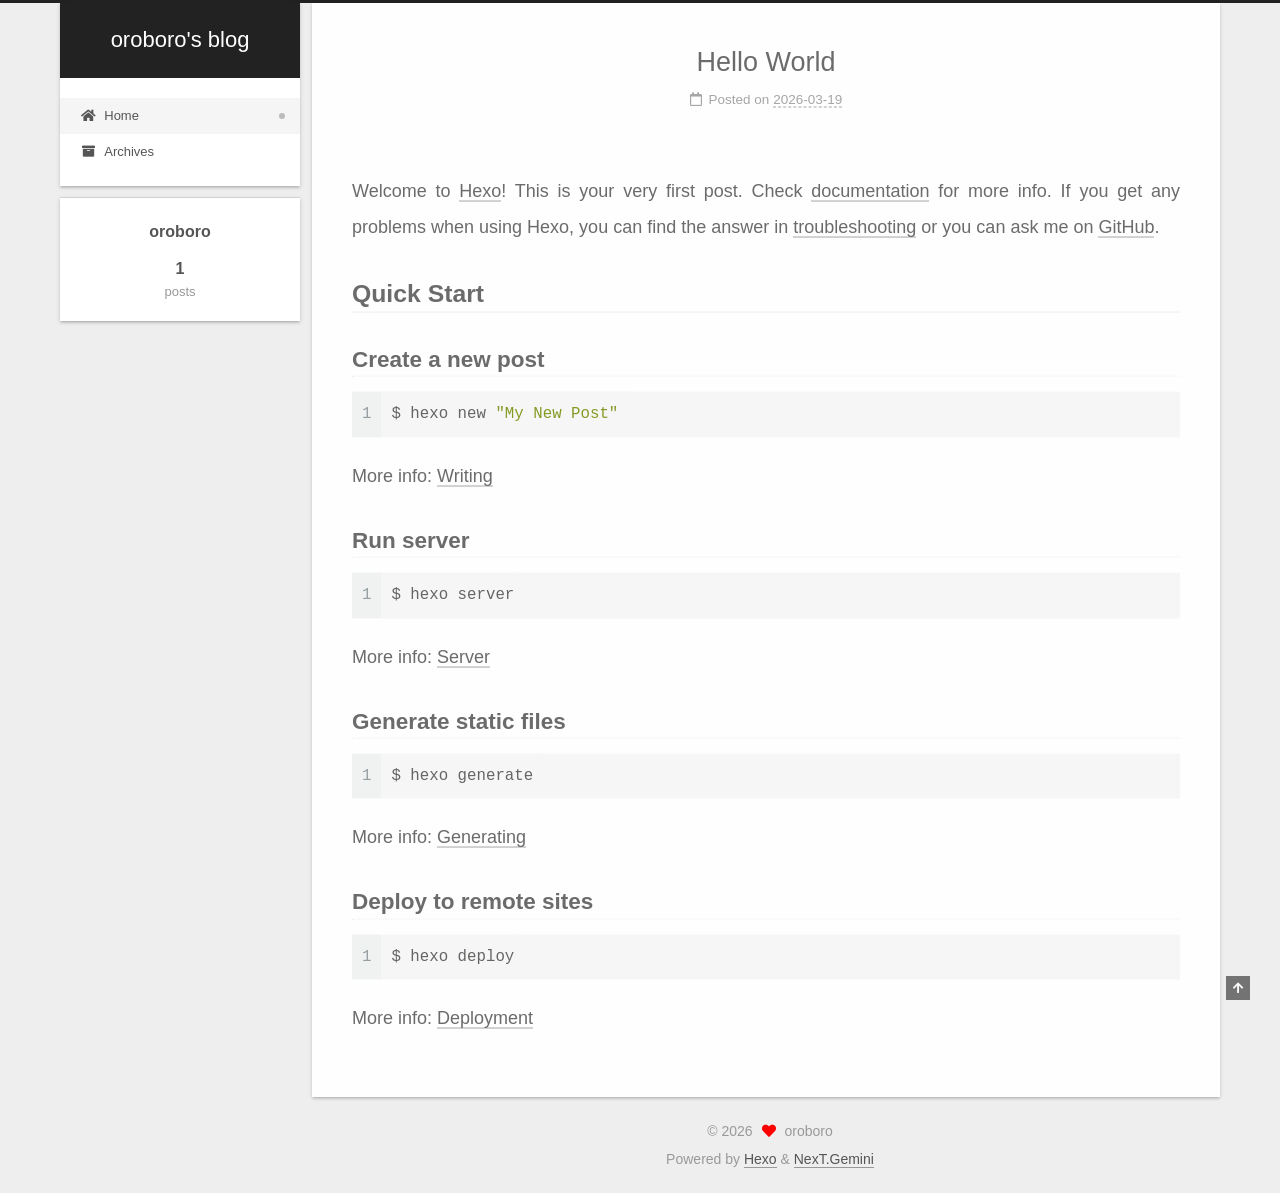
<file: index.html>
<!DOCTYPE html>
<html lang="en">
<head>
  <meta charset="UTF-8">
<meta name="viewport" content="width=device-width, initial-scale=1, maximum-scale=2">
<meta name="theme-color" content="#222">
<meta name="generator" content="Hexo 8.1.1">
  <link rel="apple-touch-icon" sizes="180x180" href="/images/apple-touch-icon-next.png">
  <link rel="icon" type="image/png" sizes="32x32" href="/images/favicon-32x32-next.png">
  <link rel="icon" type="image/png" sizes="16x16" href="/images/favicon-16x16-next.png">
  <link rel="mask-icon" href="/images/logo.svg" color="#222">

<link rel="stylesheet" href="/css/main.css">


<link rel="stylesheet" href="/lib/font-awesome/css/all.min.css">

<script id="hexo-configurations">
    var NexT = window.NexT || {};
    var CONFIG = {"hostname":"example.com","root":"/","scheme":"Gemini","version":"7.8.0","exturl":false,"sidebar":{"position":"left","display":"post","padding":18,"offset":12,"onmobile":false},"copycode":{"enable":false,"show_result":false,"style":null},"back2top":{"enable":true,"sidebar":false,"scrollpercent":false},"bookmark":{"enable":false,"color":"#222","save":"auto"},"fancybox":false,"mediumzoom":false,"lazyload":false,"pangu":false,"comments":{"style":"tabs","active":null,"storage":true,"lazyload":false,"nav":null},"algolia":{"hits":{"per_page":10},"labels":{"input_placeholder":"Search for Posts","hits_empty":"We didn't find any results for the search: ${query}","hits_stats":"${hits} results found in ${time} ms"}},"localsearch":{"enable":false,"trigger":"auto","top_n_per_article":1,"unescape":false,"preload":false},"motion":{"enable":true,"async":false,"transition":{"post_block":"fadeIn","post_header":"slideDownIn","post_body":"slideDownIn","coll_header":"slideLeftIn","sidebar":"slideUpIn"}}};
  </script>

  <meta property="og:type" content="website">
<meta property="og:title" content="oroboro&#39;s blog">
<meta property="og:url" content="http://example.com/index.html">
<meta property="og:site_name" content="oroboro&#39;s blog">
<meta property="og:locale" content="en_US">
<meta property="article:author" content="oroboro">
<meta name="twitter:card" content="summary">

<link rel="canonical" href="http://example.com/">


<script id="page-configurations">
  // https://hexo.io/docs/variables.html
  CONFIG.page = {
    sidebar: "",
    isHome : true,
    isPost : false,
    lang   : 'en'
  };
</script>

  <title>oroboro's blog</title>
  






  <noscript>
  <style>
  .use-motion .brand,
  .use-motion .menu-item,
  .sidebar-inner,
  .use-motion .post-block,
  .use-motion .pagination,
  .use-motion .comments,
  .use-motion .post-header,
  .use-motion .post-body,
  .use-motion .collection-header { opacity: initial; }

  .use-motion .site-title,
  .use-motion .site-subtitle {
    opacity: initial;
    top: initial;
  }

  .use-motion .logo-line-before i { left: initial; }
  .use-motion .logo-line-after i { right: initial; }
  </style>
</noscript>

</head>

<body itemscope itemtype="http://schema.org/WebPage">
  <div class="container use-motion">
    <div class="headband"></div>

    <header class="header" itemscope itemtype="http://schema.org/WPHeader">
      <div class="header-inner"><div class="site-brand-container">
  <div class="site-nav-toggle">
    <div class="toggle" aria-label="Toggle navigation bar">
      <span class="toggle-line toggle-line-first"></span>
      <span class="toggle-line toggle-line-middle"></span>
      <span class="toggle-line toggle-line-last"></span>
    </div>
  </div>

  <div class="site-meta">

    <a href="/" class="brand" rel="start">
      <span class="logo-line-before"><i></i></span>
      <h1 class="site-title">oroboro's blog</h1>
      <span class="logo-line-after"><i></i></span>
    </a>
  </div>

  <div class="site-nav-right">
    <div class="toggle popup-trigger">
    </div>
  </div>
</div>




<nav class="site-nav">
  <ul id="menu" class="main-menu menu">
        <li class="menu-item menu-item-home">

    <a href="/" rel="section"><i class="fa fa-home fa-fw"></i>Home</a>

  </li>
        <li class="menu-item menu-item-archives">

    <a href="/archives/" rel="section"><i class="fa fa-archive fa-fw"></i>Archives</a>

  </li>
  </ul>
</nav>




</div>
    </header>

    
  <div class="back-to-top">
    <i class="fa fa-arrow-up"></i>
    <span>0%</span>
  </div>


    <main class="main">
      <div class="main-inner">
        <div class="content-wrap">
          

          <div class="content index posts-expand">
            
      
  
  
  <article itemscope itemtype="http://schema.org/Article" class="post-block" lang="en">
    <link itemprop="mainEntityOfPage" href="http://example.com/2026/03/19/hello-world/">

    <span hidden itemprop="author" itemscope itemtype="http://schema.org/Person">
      <meta itemprop="image" content="/images/avatar.gif">
      <meta itemprop="name" content="oroboro">
      <meta itemprop="description" content="">
    </span>

    <span hidden itemprop="publisher" itemscope itemtype="http://schema.org/Organization">
      <meta itemprop="name" content="oroboro's blog">
    </span>
      <header class="post-header">
        <h2 class="post-title" itemprop="name headline">
          
            <a href="/2026/03/19/hello-world/" class="post-title-link" itemprop="url">Hello World</a>
        </h2>

        <div class="post-meta">
            <span class="post-meta-item">
              <span class="post-meta-item-icon">
                <i class="far fa-calendar"></i>
              </span>
              <span class="post-meta-item-text">Posted on</span>

              <time title="Created: 2026-03-19 15:36:35" itemprop="dateCreated datePublished" datetime="2026-03-19T15:36:35+01:00">2026-03-19</time>
            </span>

          

        </div>
      </header>

    
    
    
    <div class="post-body" itemprop="articleBody">

      
          <p>Welcome to <a target="_blank" rel="noopener" href="https://hexo.io/">Hexo</a>! This is your very first post. Check <a target="_blank" rel="noopener" href="https://hexo.io/docs/">documentation</a> for more info. If you get any problems when using Hexo, you can find the answer in <a target="_blank" rel="noopener" href="https://hexo.io/docs/troubleshooting.html">troubleshooting</a> or you can ask me on <a target="_blank" rel="noopener" href="https://github.com/hexojs/hexo/issues">GitHub</a>.</p>
<h2 id="Quick-Start"><a href="#Quick-Start" class="headerlink" title="Quick Start"></a>Quick Start</h2><h3 id="Create-a-new-post"><a href="#Create-a-new-post" class="headerlink" title="Create a new post"></a>Create a new post</h3><figure class="highlight bash"><table><tr><td class="gutter"><pre><span class="line">1</span><br></pre></td><td class="code"><pre><span class="line">$ hexo new <span class="string">&quot;My New Post&quot;</span></span><br></pre></td></tr></table></figure>

<p>More info: <a target="_blank" rel="noopener" href="https://hexo.io/docs/writing.html">Writing</a></p>
<h3 id="Run-server"><a href="#Run-server" class="headerlink" title="Run server"></a>Run server</h3><figure class="highlight bash"><table><tr><td class="gutter"><pre><span class="line">1</span><br></pre></td><td class="code"><pre><span class="line">$ hexo server</span><br></pre></td></tr></table></figure>

<p>More info: <a target="_blank" rel="noopener" href="https://hexo.io/docs/server.html">Server</a></p>
<h3 id="Generate-static-files"><a href="#Generate-static-files" class="headerlink" title="Generate static files"></a>Generate static files</h3><figure class="highlight bash"><table><tr><td class="gutter"><pre><span class="line">1</span><br></pre></td><td class="code"><pre><span class="line">$ hexo generate</span><br></pre></td></tr></table></figure>

<p>More info: <a target="_blank" rel="noopener" href="https://hexo.io/docs/generating.html">Generating</a></p>
<h3 id="Deploy-to-remote-sites"><a href="#Deploy-to-remote-sites" class="headerlink" title="Deploy to remote sites"></a>Deploy to remote sites</h3><figure class="highlight bash"><table><tr><td class="gutter"><pre><span class="line">1</span><br></pre></td><td class="code"><pre><span class="line">$ hexo deploy</span><br></pre></td></tr></table></figure>

<p>More info: <a target="_blank" rel="noopener" href="https://hexo.io/docs/one-command-deployment.html">Deployment</a></p>

      
    </div>

    
    
    
      <footer class="post-footer">
        <div class="post-eof"></div>
      </footer>
  </article>
  
  
  


  



          </div>
          

<script>
  window.addEventListener('tabs:register', () => {
    let { activeClass } = CONFIG.comments;
    if (CONFIG.comments.storage) {
      activeClass = localStorage.getItem('comments_active') || activeClass;
    }
    if (activeClass) {
      let activeTab = document.querySelector(`a[href="#comment-${activeClass}"]`);
      if (activeTab) {
        activeTab.click();
      }
    }
  });
  if (CONFIG.comments.storage) {
    window.addEventListener('tabs:click', event => {
      if (!event.target.matches('.tabs-comment .tab-content .tab-pane')) return;
      let commentClass = event.target.classList[1];
      localStorage.setItem('comments_active', commentClass);
    });
  }
</script>

        </div>
          
  
  <div class="toggle sidebar-toggle">
    <span class="toggle-line toggle-line-first"></span>
    <span class="toggle-line toggle-line-middle"></span>
    <span class="toggle-line toggle-line-last"></span>
  </div>

  <aside class="sidebar">
    <div class="sidebar-inner">

      <ul class="sidebar-nav motion-element">
        <li class="sidebar-nav-toc">
          Table of Contents
        </li>
        <li class="sidebar-nav-overview">
          Overview
        </li>
      </ul>

      <!--noindex-->
      <div class="post-toc-wrap sidebar-panel">
      </div>
      <!--/noindex-->

      <div class="site-overview-wrap sidebar-panel">
        <div class="site-author motion-element" itemprop="author" itemscope itemtype="http://schema.org/Person">
  <p class="site-author-name" itemprop="name">oroboro</p>
  <div class="site-description" itemprop="description"></div>
</div>
<div class="site-state-wrap motion-element">
  <nav class="site-state">
      <div class="site-state-item site-state-posts">
          <a href="/archives/">
        
          <span class="site-state-item-count">1</span>
          <span class="site-state-item-name">posts</span>
        </a>
      </div>
  </nav>
</div>



      </div>

    </div>
  </aside>
  <div id="sidebar-dimmer"></div>


      </div>
    </main>

    <footer class="footer">
      <div class="footer-inner">
        

        

<div class="copyright">
  
  &copy; 
  <span itemprop="copyrightYear">2026</span>
  <span class="with-love">
    <i class="fa fa-heart"></i>
  </span>
  <span class="author" itemprop="copyrightHolder">oroboro</span>
</div>
  <div class="powered-by">Powered by <a href="https://hexo.io/" class="theme-link" rel="noopener" target="_blank">Hexo</a> & <a href="https://theme-next.org/" class="theme-link" rel="noopener" target="_blank">NexT.Gemini</a>
  </div>

        








      </div>
    </footer>
  </div>

  
  <script src="/lib/anime.min.js"></script>
  <script src="/lib/velocity/velocity.min.js"></script>
  <script src="/lib/velocity/velocity.ui.min.js"></script>

<script src="/js/utils.js"></script>

<script src="/js/motion.js"></script>


<script src="/js/schemes/pisces.js"></script>


<script src="/js/next-boot.js"></script>




  















  

  

</body>
</html>
</file>
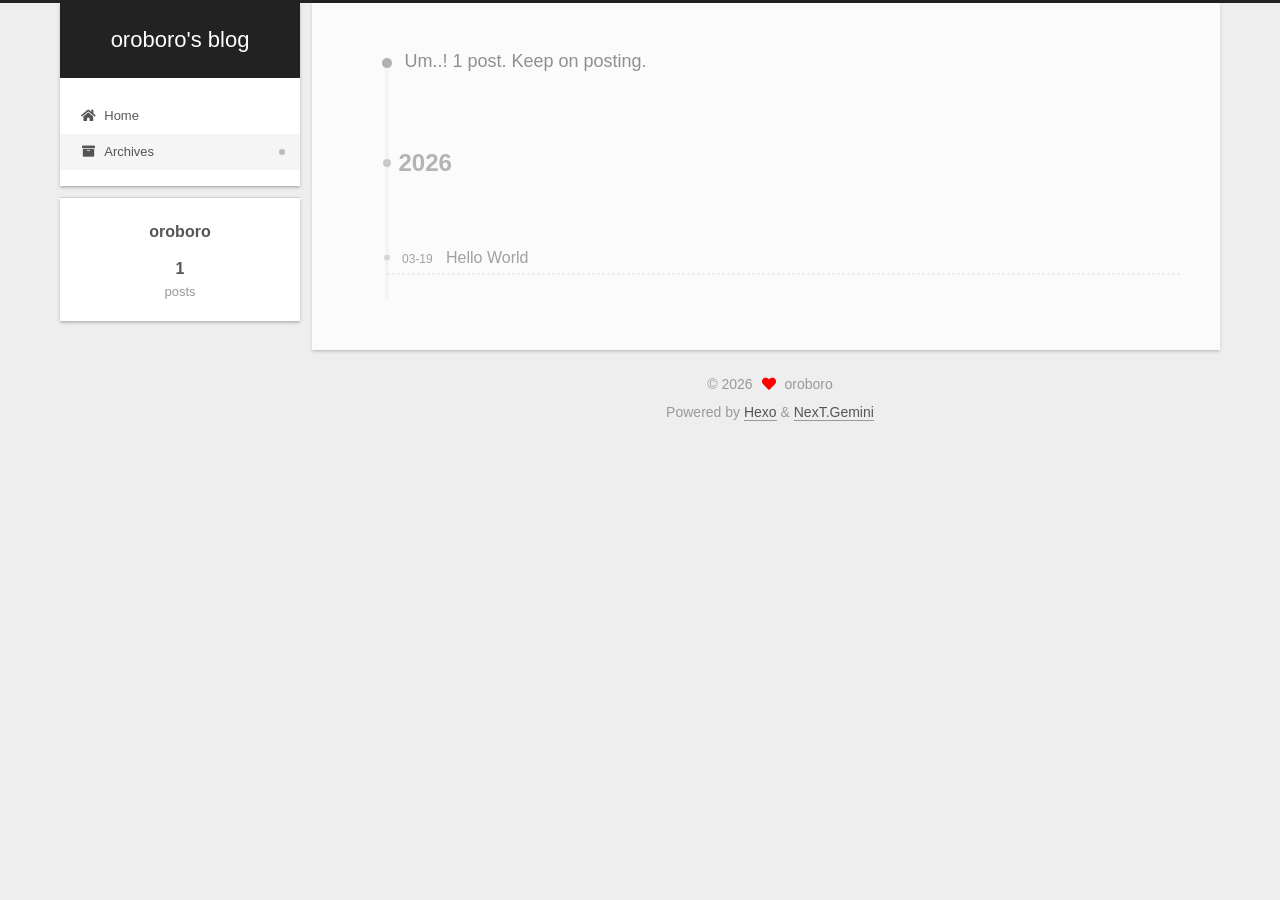
<file: archives/index.html>
<!DOCTYPE html>
<html lang="en">
<head>
  <meta charset="UTF-8">
<meta name="viewport" content="width=device-width, initial-scale=1, maximum-scale=2">
<meta name="theme-color" content="#222">
<meta name="generator" content="Hexo 8.1.1">
  <link rel="apple-touch-icon" sizes="180x180" href="/images/apple-touch-icon-next.png">
  <link rel="icon" type="image/png" sizes="32x32" href="/images/favicon-32x32-next.png">
  <link rel="icon" type="image/png" sizes="16x16" href="/images/favicon-16x16-next.png">
  <link rel="mask-icon" href="/images/logo.svg" color="#222">

<link rel="stylesheet" href="/css/main.css">


<link rel="stylesheet" href="/lib/font-awesome/css/all.min.css">

<script id="hexo-configurations">
    var NexT = window.NexT || {};
    var CONFIG = {"hostname":"example.com","root":"/","scheme":"Gemini","version":"7.8.0","exturl":false,"sidebar":{"position":"left","display":"post","padding":18,"offset":12,"onmobile":false},"copycode":{"enable":false,"show_result":false,"style":null},"back2top":{"enable":true,"sidebar":false,"scrollpercent":false},"bookmark":{"enable":false,"color":"#222","save":"auto"},"fancybox":false,"mediumzoom":false,"lazyload":false,"pangu":false,"comments":{"style":"tabs","active":null,"storage":true,"lazyload":false,"nav":null},"algolia":{"hits":{"per_page":10},"labels":{"input_placeholder":"Search for Posts","hits_empty":"We didn't find any results for the search: ${query}","hits_stats":"${hits} results found in ${time} ms"}},"localsearch":{"enable":false,"trigger":"auto","top_n_per_article":1,"unescape":false,"preload":false},"motion":{"enable":true,"async":false,"transition":{"post_block":"fadeIn","post_header":"slideDownIn","post_body":"slideDownIn","coll_header":"slideLeftIn","sidebar":"slideUpIn"}}};
  </script>

  <meta property="og:type" content="website">
<meta property="og:title" content="oroboro&#39;s blog">
<meta property="og:url" content="http://example.com/archives/index.html">
<meta property="og:site_name" content="oroboro&#39;s blog">
<meta property="og:locale" content="en_US">
<meta property="article:author" content="oroboro">
<meta name="twitter:card" content="summary">

<link rel="canonical" href="http://example.com/archives/">


<script id="page-configurations">
  // https://hexo.io/docs/variables.html
  CONFIG.page = {
    sidebar: "",
    isHome : false,
    isPost : false,
    lang   : 'en'
  };
</script>

  <title>Archive | oroboro's blog</title>
  






  <noscript>
  <style>
  .use-motion .brand,
  .use-motion .menu-item,
  .sidebar-inner,
  .use-motion .post-block,
  .use-motion .pagination,
  .use-motion .comments,
  .use-motion .post-header,
  .use-motion .post-body,
  .use-motion .collection-header { opacity: initial; }

  .use-motion .site-title,
  .use-motion .site-subtitle {
    opacity: initial;
    top: initial;
  }

  .use-motion .logo-line-before i { left: initial; }
  .use-motion .logo-line-after i { right: initial; }
  </style>
</noscript>

</head>

<body itemscope itemtype="http://schema.org/WebPage">
  <div class="container use-motion">
    <div class="headband"></div>

    <header class="header" itemscope itemtype="http://schema.org/WPHeader">
      <div class="header-inner"><div class="site-brand-container">
  <div class="site-nav-toggle">
    <div class="toggle" aria-label="Toggle navigation bar">
      <span class="toggle-line toggle-line-first"></span>
      <span class="toggle-line toggle-line-middle"></span>
      <span class="toggle-line toggle-line-last"></span>
    </div>
  </div>

  <div class="site-meta">

    <a href="/" class="brand" rel="start">
      <span class="logo-line-before"><i></i></span>
      <h1 class="site-title">oroboro's blog</h1>
      <span class="logo-line-after"><i></i></span>
    </a>
  </div>

  <div class="site-nav-right">
    <div class="toggle popup-trigger">
    </div>
  </div>
</div>




<nav class="site-nav">
  <ul id="menu" class="main-menu menu">
        <li class="menu-item menu-item-home">

    <a href="/" rel="section"><i class="fa fa-home fa-fw"></i>Home</a>

  </li>
        <li class="menu-item menu-item-archives">

    <a href="/archives/" rel="section"><i class="fa fa-archive fa-fw"></i>Archives</a>

  </li>
  </ul>
</nav>




</div>
    </header>

    
  <div class="back-to-top">
    <i class="fa fa-arrow-up"></i>
    <span>0%</span>
  </div>


    <main class="main">
      <div class="main-inner">
        <div class="content-wrap">
          

          <div class="content archive">
            

  
  
  
  <div class="post-block">
    <div class="posts-collapse">
      <div class="collection-title">
        <span class="collection-header">Um..! 1 post. Keep on posting.</span>
      </div>

      
    <div class="collection-year">
      <span class="collection-header">2026</span>
    </div>

  <article itemscope itemtype="http://schema.org/Article">
    <header class="post-header">

      <div class="post-meta">
        <time itemprop="dateCreated"
              datetime="2026-03-19T15:36:35+01:00"
              content="2026-03-19">
          03-19
        </time>
      </div>

      <div class="post-title">
          <a class="post-title-link" href="/2026/03/19/hello-world/" itemprop="url">
            <span itemprop="name">Hello World</span>
          </a>
      </div>

    </header>
  </article>


    </div>
  </div>
  
  
  

  



          </div>
          

<script>
  window.addEventListener('tabs:register', () => {
    let { activeClass } = CONFIG.comments;
    if (CONFIG.comments.storage) {
      activeClass = localStorage.getItem('comments_active') || activeClass;
    }
    if (activeClass) {
      let activeTab = document.querySelector(`a[href="#comment-${activeClass}"]`);
      if (activeTab) {
        activeTab.click();
      }
    }
  });
  if (CONFIG.comments.storage) {
    window.addEventListener('tabs:click', event => {
      if (!event.target.matches('.tabs-comment .tab-content .tab-pane')) return;
      let commentClass = event.target.classList[1];
      localStorage.setItem('comments_active', commentClass);
    });
  }
</script>

        </div>
          
  
  <div class="toggle sidebar-toggle">
    <span class="toggle-line toggle-line-first"></span>
    <span class="toggle-line toggle-line-middle"></span>
    <span class="toggle-line toggle-line-last"></span>
  </div>

  <aside class="sidebar">
    <div class="sidebar-inner">

      <ul class="sidebar-nav motion-element">
        <li class="sidebar-nav-toc">
          Table of Contents
        </li>
        <li class="sidebar-nav-overview">
          Overview
        </li>
      </ul>

      <!--noindex-->
      <div class="post-toc-wrap sidebar-panel">
      </div>
      <!--/noindex-->

      <div class="site-overview-wrap sidebar-panel">
        <div class="site-author motion-element" itemprop="author" itemscope itemtype="http://schema.org/Person">
  <p class="site-author-name" itemprop="name">oroboro</p>
  <div class="site-description" itemprop="description"></div>
</div>
<div class="site-state-wrap motion-element">
  <nav class="site-state">
      <div class="site-state-item site-state-posts">
          <a href="/archives/">
        
          <span class="site-state-item-count">1</span>
          <span class="site-state-item-name">posts</span>
        </a>
      </div>
  </nav>
</div>



      </div>

    </div>
  </aside>
  <div id="sidebar-dimmer"></div>


      </div>
    </main>

    <footer class="footer">
      <div class="footer-inner">
        

        

<div class="copyright">
  
  &copy; 
  <span itemprop="copyrightYear">2026</span>
  <span class="with-love">
    <i class="fa fa-heart"></i>
  </span>
  <span class="author" itemprop="copyrightHolder">oroboro</span>
</div>
  <div class="powered-by">Powered by <a href="https://hexo.io/" class="theme-link" rel="noopener" target="_blank">Hexo</a> & <a href="https://theme-next.org/" class="theme-link" rel="noopener" target="_blank">NexT.Gemini</a>
  </div>

        








      </div>
    </footer>
  </div>

  
  <script src="/lib/anime.min.js"></script>
  <script src="/lib/velocity/velocity.min.js"></script>
  <script src="/lib/velocity/velocity.ui.min.js"></script>

<script src="/js/utils.js"></script>

<script src="/js/motion.js"></script>


<script src="/js/schemes/pisces.js"></script>


<script src="/js/next-boot.js"></script>




  















  

  

</body>
</html>
</file>
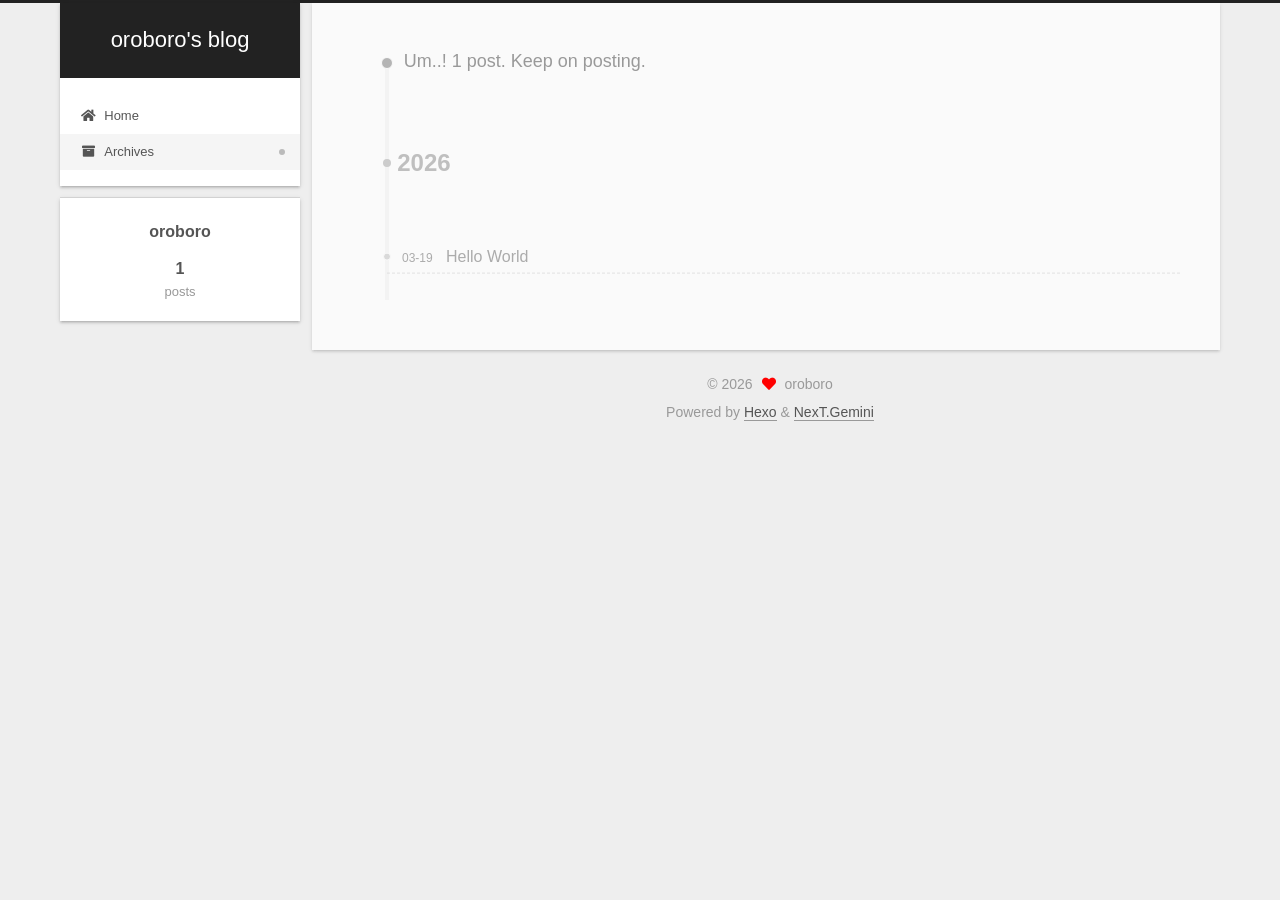
<file: archives/2026/index.html>
<!DOCTYPE html>
<html lang="en">
<head>
  <meta charset="UTF-8">
<meta name="viewport" content="width=device-width, initial-scale=1, maximum-scale=2">
<meta name="theme-color" content="#222">
<meta name="generator" content="Hexo 8.1.1">
  <link rel="apple-touch-icon" sizes="180x180" href="/images/apple-touch-icon-next.png">
  <link rel="icon" type="image/png" sizes="32x32" href="/images/favicon-32x32-next.png">
  <link rel="icon" type="image/png" sizes="16x16" href="/images/favicon-16x16-next.png">
  <link rel="mask-icon" href="/images/logo.svg" color="#222">

<link rel="stylesheet" href="/css/main.css">


<link rel="stylesheet" href="/lib/font-awesome/css/all.min.css">

<script id="hexo-configurations">
    var NexT = window.NexT || {};
    var CONFIG = {"hostname":"example.com","root":"/","scheme":"Gemini","version":"7.8.0","exturl":false,"sidebar":{"position":"left","display":"post","padding":18,"offset":12,"onmobile":false},"copycode":{"enable":false,"show_result":false,"style":null},"back2top":{"enable":true,"sidebar":false,"scrollpercent":false},"bookmark":{"enable":false,"color":"#222","save":"auto"},"fancybox":false,"mediumzoom":false,"lazyload":false,"pangu":false,"comments":{"style":"tabs","active":null,"storage":true,"lazyload":false,"nav":null},"algolia":{"hits":{"per_page":10},"labels":{"input_placeholder":"Search for Posts","hits_empty":"We didn't find any results for the search: ${query}","hits_stats":"${hits} results found in ${time} ms"}},"localsearch":{"enable":false,"trigger":"auto","top_n_per_article":1,"unescape":false,"preload":false},"motion":{"enable":true,"async":false,"transition":{"post_block":"fadeIn","post_header":"slideDownIn","post_body":"slideDownIn","coll_header":"slideLeftIn","sidebar":"slideUpIn"}}};
  </script>

  <meta property="og:type" content="website">
<meta property="og:title" content="oroboro&#39;s blog">
<meta property="og:url" content="http://example.com/archives/2026/index.html">
<meta property="og:site_name" content="oroboro&#39;s blog">
<meta property="og:locale" content="en_US">
<meta property="article:author" content="oroboro">
<meta name="twitter:card" content="summary">

<link rel="canonical" href="http://example.com/archives/2026/">


<script id="page-configurations">
  // https://hexo.io/docs/variables.html
  CONFIG.page = {
    sidebar: "",
    isHome : false,
    isPost : false,
    lang   : 'en'
  };
</script>

  <title>Archive | oroboro's blog</title>
  






  <noscript>
  <style>
  .use-motion .brand,
  .use-motion .menu-item,
  .sidebar-inner,
  .use-motion .post-block,
  .use-motion .pagination,
  .use-motion .comments,
  .use-motion .post-header,
  .use-motion .post-body,
  .use-motion .collection-header { opacity: initial; }

  .use-motion .site-title,
  .use-motion .site-subtitle {
    opacity: initial;
    top: initial;
  }

  .use-motion .logo-line-before i { left: initial; }
  .use-motion .logo-line-after i { right: initial; }
  </style>
</noscript>

</head>

<body itemscope itemtype="http://schema.org/WebPage">
  <div class="container use-motion">
    <div class="headband"></div>

    <header class="header" itemscope itemtype="http://schema.org/WPHeader">
      <div class="header-inner"><div class="site-brand-container">
  <div class="site-nav-toggle">
    <div class="toggle" aria-label="Toggle navigation bar">
      <span class="toggle-line toggle-line-first"></span>
      <span class="toggle-line toggle-line-middle"></span>
      <span class="toggle-line toggle-line-last"></span>
    </div>
  </div>

  <div class="site-meta">

    <a href="/" class="brand" rel="start">
      <span class="logo-line-before"><i></i></span>
      <h1 class="site-title">oroboro's blog</h1>
      <span class="logo-line-after"><i></i></span>
    </a>
  </div>

  <div class="site-nav-right">
    <div class="toggle popup-trigger">
    </div>
  </div>
</div>




<nav class="site-nav">
  <ul id="menu" class="main-menu menu">
        <li class="menu-item menu-item-home">

    <a href="/" rel="section"><i class="fa fa-home fa-fw"></i>Home</a>

  </li>
        <li class="menu-item menu-item-archives">

    <a href="/archives/" rel="section"><i class="fa fa-archive fa-fw"></i>Archives</a>

  </li>
  </ul>
</nav>




</div>
    </header>

    
  <div class="back-to-top">
    <i class="fa fa-arrow-up"></i>
    <span>0%</span>
  </div>


    <main class="main">
      <div class="main-inner">
        <div class="content-wrap">
          

          <div class="content archive">
            

  
  
  
  <div class="post-block">
    <div class="posts-collapse">
      <div class="collection-title">
        <span class="collection-header">Um..! 1 post. Keep on posting.</span>
      </div>

      
    <div class="collection-year">
      <span class="collection-header">2026</span>
    </div>

  <article itemscope itemtype="http://schema.org/Article">
    <header class="post-header">

      <div class="post-meta">
        <time itemprop="dateCreated"
              datetime="2026-03-19T15:36:35+01:00"
              content="2026-03-19">
          03-19
        </time>
      </div>

      <div class="post-title">
          <a class="post-title-link" href="/2026/03/19/hello-world/" itemprop="url">
            <span itemprop="name">Hello World</span>
          </a>
      </div>

    </header>
  </article>


    </div>
  </div>
  
  
  

  



          </div>
          

<script>
  window.addEventListener('tabs:register', () => {
    let { activeClass } = CONFIG.comments;
    if (CONFIG.comments.storage) {
      activeClass = localStorage.getItem('comments_active') || activeClass;
    }
    if (activeClass) {
      let activeTab = document.querySelector(`a[href="#comment-${activeClass}"]`);
      if (activeTab) {
        activeTab.click();
      }
    }
  });
  if (CONFIG.comments.storage) {
    window.addEventListener('tabs:click', event => {
      if (!event.target.matches('.tabs-comment .tab-content .tab-pane')) return;
      let commentClass = event.target.classList[1];
      localStorage.setItem('comments_active', commentClass);
    });
  }
</script>

        </div>
          
  
  <div class="toggle sidebar-toggle">
    <span class="toggle-line toggle-line-first"></span>
    <span class="toggle-line toggle-line-middle"></span>
    <span class="toggle-line toggle-line-last"></span>
  </div>

  <aside class="sidebar">
    <div class="sidebar-inner">

      <ul class="sidebar-nav motion-element">
        <li class="sidebar-nav-toc">
          Table of Contents
        </li>
        <li class="sidebar-nav-overview">
          Overview
        </li>
      </ul>

      <!--noindex-->
      <div class="post-toc-wrap sidebar-panel">
      </div>
      <!--/noindex-->

      <div class="site-overview-wrap sidebar-panel">
        <div class="site-author motion-element" itemprop="author" itemscope itemtype="http://schema.org/Person">
  <p class="site-author-name" itemprop="name">oroboro</p>
  <div class="site-description" itemprop="description"></div>
</div>
<div class="site-state-wrap motion-element">
  <nav class="site-state">
      <div class="site-state-item site-state-posts">
          <a href="/archives/">
        
          <span class="site-state-item-count">1</span>
          <span class="site-state-item-name">posts</span>
        </a>
      </div>
  </nav>
</div>



      </div>

    </div>
  </aside>
  <div id="sidebar-dimmer"></div>


      </div>
    </main>

    <footer class="footer">
      <div class="footer-inner">
        

        

<div class="copyright">
  
  &copy; 
  <span itemprop="copyrightYear">2026</span>
  <span class="with-love">
    <i class="fa fa-heart"></i>
  </span>
  <span class="author" itemprop="copyrightHolder">oroboro</span>
</div>
  <div class="powered-by">Powered by <a href="https://hexo.io/" class="theme-link" rel="noopener" target="_blank">Hexo</a> & <a href="https://theme-next.org/" class="theme-link" rel="noopener" target="_blank">NexT.Gemini</a>
  </div>

        








      </div>
    </footer>
  </div>

  
  <script src="/lib/anime.min.js"></script>
  <script src="/lib/velocity/velocity.min.js"></script>
  <script src="/lib/velocity/velocity.ui.min.js"></script>

<script src="/js/utils.js"></script>

<script src="/js/motion.js"></script>


<script src="/js/schemes/pisces.js"></script>


<script src="/js/next-boot.js"></script>




  















  

  

</body>
</html>
</file>
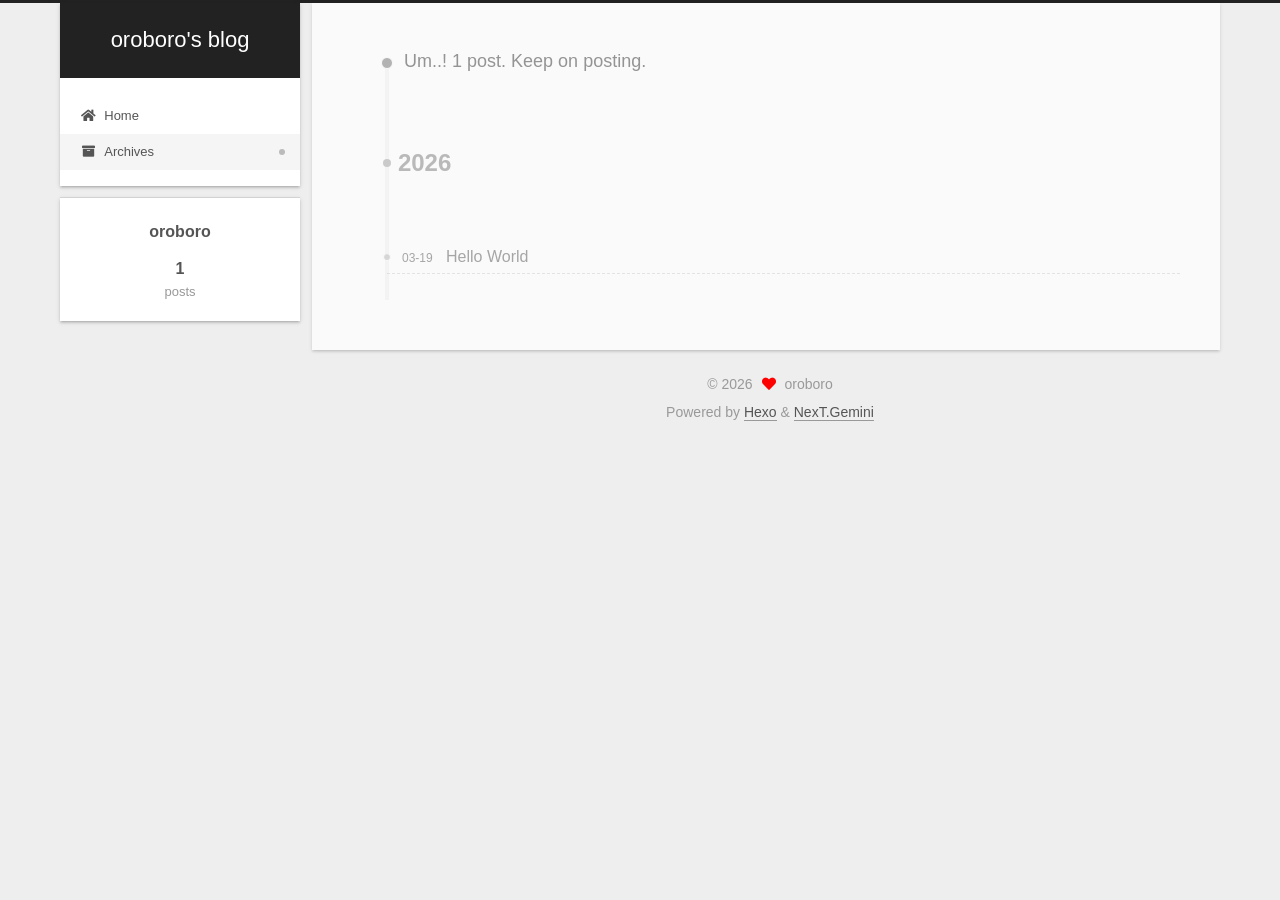
<file: archives/2026/03/index.html>
<!DOCTYPE html>
<html lang="en">
<head>
  <meta charset="UTF-8">
<meta name="viewport" content="width=device-width, initial-scale=1, maximum-scale=2">
<meta name="theme-color" content="#222">
<meta name="generator" content="Hexo 8.1.1">
  <link rel="apple-touch-icon" sizes="180x180" href="/images/apple-touch-icon-next.png">
  <link rel="icon" type="image/png" sizes="32x32" href="/images/favicon-32x32-next.png">
  <link rel="icon" type="image/png" sizes="16x16" href="/images/favicon-16x16-next.png">
  <link rel="mask-icon" href="/images/logo.svg" color="#222">

<link rel="stylesheet" href="/css/main.css">


<link rel="stylesheet" href="/lib/font-awesome/css/all.min.css">

<script id="hexo-configurations">
    var NexT = window.NexT || {};
    var CONFIG = {"hostname":"example.com","root":"/","scheme":"Gemini","version":"7.8.0","exturl":false,"sidebar":{"position":"left","display":"post","padding":18,"offset":12,"onmobile":false},"copycode":{"enable":false,"show_result":false,"style":null},"back2top":{"enable":true,"sidebar":false,"scrollpercent":false},"bookmark":{"enable":false,"color":"#222","save":"auto"},"fancybox":false,"mediumzoom":false,"lazyload":false,"pangu":false,"comments":{"style":"tabs","active":null,"storage":true,"lazyload":false,"nav":null},"algolia":{"hits":{"per_page":10},"labels":{"input_placeholder":"Search for Posts","hits_empty":"We didn't find any results for the search: ${query}","hits_stats":"${hits} results found in ${time} ms"}},"localsearch":{"enable":false,"trigger":"auto","top_n_per_article":1,"unescape":false,"preload":false},"motion":{"enable":true,"async":false,"transition":{"post_block":"fadeIn","post_header":"slideDownIn","post_body":"slideDownIn","coll_header":"slideLeftIn","sidebar":"slideUpIn"}}};
  </script>

  <meta property="og:type" content="website">
<meta property="og:title" content="oroboro&#39;s blog">
<meta property="og:url" content="http://example.com/archives/2026/03/index.html">
<meta property="og:site_name" content="oroboro&#39;s blog">
<meta property="og:locale" content="en_US">
<meta property="article:author" content="oroboro">
<meta name="twitter:card" content="summary">

<link rel="canonical" href="http://example.com/archives/2026/03/">


<script id="page-configurations">
  // https://hexo.io/docs/variables.html
  CONFIG.page = {
    sidebar: "",
    isHome : false,
    isPost : false,
    lang   : 'en'
  };
</script>

  <title>Archive | oroboro's blog</title>
  






  <noscript>
  <style>
  .use-motion .brand,
  .use-motion .menu-item,
  .sidebar-inner,
  .use-motion .post-block,
  .use-motion .pagination,
  .use-motion .comments,
  .use-motion .post-header,
  .use-motion .post-body,
  .use-motion .collection-header { opacity: initial; }

  .use-motion .site-title,
  .use-motion .site-subtitle {
    opacity: initial;
    top: initial;
  }

  .use-motion .logo-line-before i { left: initial; }
  .use-motion .logo-line-after i { right: initial; }
  </style>
</noscript>

</head>

<body itemscope itemtype="http://schema.org/WebPage">
  <div class="container use-motion">
    <div class="headband"></div>

    <header class="header" itemscope itemtype="http://schema.org/WPHeader">
      <div class="header-inner"><div class="site-brand-container">
  <div class="site-nav-toggle">
    <div class="toggle" aria-label="Toggle navigation bar">
      <span class="toggle-line toggle-line-first"></span>
      <span class="toggle-line toggle-line-middle"></span>
      <span class="toggle-line toggle-line-last"></span>
    </div>
  </div>

  <div class="site-meta">

    <a href="/" class="brand" rel="start">
      <span class="logo-line-before"><i></i></span>
      <h1 class="site-title">oroboro's blog</h1>
      <span class="logo-line-after"><i></i></span>
    </a>
  </div>

  <div class="site-nav-right">
    <div class="toggle popup-trigger">
    </div>
  </div>
</div>




<nav class="site-nav">
  <ul id="menu" class="main-menu menu">
        <li class="menu-item menu-item-home">

    <a href="/" rel="section"><i class="fa fa-home fa-fw"></i>Home</a>

  </li>
        <li class="menu-item menu-item-archives">

    <a href="/archives/" rel="section"><i class="fa fa-archive fa-fw"></i>Archives</a>

  </li>
  </ul>
</nav>




</div>
    </header>

    
  <div class="back-to-top">
    <i class="fa fa-arrow-up"></i>
    <span>0%</span>
  </div>


    <main class="main">
      <div class="main-inner">
        <div class="content-wrap">
          

          <div class="content archive">
            

  
  
  
  <div class="post-block">
    <div class="posts-collapse">
      <div class="collection-title">
        <span class="collection-header">Um..! 1 post. Keep on posting.</span>
      </div>

      
    <div class="collection-year">
      <span class="collection-header">2026</span>
    </div>

  <article itemscope itemtype="http://schema.org/Article">
    <header class="post-header">

      <div class="post-meta">
        <time itemprop="dateCreated"
              datetime="2026-03-19T15:36:35+01:00"
              content="2026-03-19">
          03-19
        </time>
      </div>

      <div class="post-title">
          <a class="post-title-link" href="/2026/03/19/hello-world/" itemprop="url">
            <span itemprop="name">Hello World</span>
          </a>
      </div>

    </header>
  </article>


    </div>
  </div>
  
  
  

  



          </div>
          

<script>
  window.addEventListener('tabs:register', () => {
    let { activeClass } = CONFIG.comments;
    if (CONFIG.comments.storage) {
      activeClass = localStorage.getItem('comments_active') || activeClass;
    }
    if (activeClass) {
      let activeTab = document.querySelector(`a[href="#comment-${activeClass}"]`);
      if (activeTab) {
        activeTab.click();
      }
    }
  });
  if (CONFIG.comments.storage) {
    window.addEventListener('tabs:click', event => {
      if (!event.target.matches('.tabs-comment .tab-content .tab-pane')) return;
      let commentClass = event.target.classList[1];
      localStorage.setItem('comments_active', commentClass);
    });
  }
</script>

        </div>
          
  
  <div class="toggle sidebar-toggle">
    <span class="toggle-line toggle-line-first"></span>
    <span class="toggle-line toggle-line-middle"></span>
    <span class="toggle-line toggle-line-last"></span>
  </div>

  <aside class="sidebar">
    <div class="sidebar-inner">

      <ul class="sidebar-nav motion-element">
        <li class="sidebar-nav-toc">
          Table of Contents
        </li>
        <li class="sidebar-nav-overview">
          Overview
        </li>
      </ul>

      <!--noindex-->
      <div class="post-toc-wrap sidebar-panel">
      </div>
      <!--/noindex-->

      <div class="site-overview-wrap sidebar-panel">
        <div class="site-author motion-element" itemprop="author" itemscope itemtype="http://schema.org/Person">
  <p class="site-author-name" itemprop="name">oroboro</p>
  <div class="site-description" itemprop="description"></div>
</div>
<div class="site-state-wrap motion-element">
  <nav class="site-state">
      <div class="site-state-item site-state-posts">
          <a href="/archives/">
        
          <span class="site-state-item-count">1</span>
          <span class="site-state-item-name">posts</span>
        </a>
      </div>
  </nav>
</div>



      </div>

    </div>
  </aside>
  <div id="sidebar-dimmer"></div>


      </div>
    </main>

    <footer class="footer">
      <div class="footer-inner">
        

        

<div class="copyright">
  
  &copy; 
  <span itemprop="copyrightYear">2026</span>
  <span class="with-love">
    <i class="fa fa-heart"></i>
  </span>
  <span class="author" itemprop="copyrightHolder">oroboro</span>
</div>
  <div class="powered-by">Powered by <a href="https://hexo.io/" class="theme-link" rel="noopener" target="_blank">Hexo</a> & <a href="https://theme-next.org/" class="theme-link" rel="noopener" target="_blank">NexT.Gemini</a>
  </div>

        








      </div>
    </footer>
  </div>

  
  <script src="/lib/anime.min.js"></script>
  <script src="/lib/velocity/velocity.min.js"></script>
  <script src="/lib/velocity/velocity.ui.min.js"></script>

<script src="/js/utils.js"></script>

<script src="/js/motion.js"></script>


<script src="/js/schemes/pisces.js"></script>


<script src="/js/next-boot.js"></script>




  















  

  

</body>
</html>
</file>
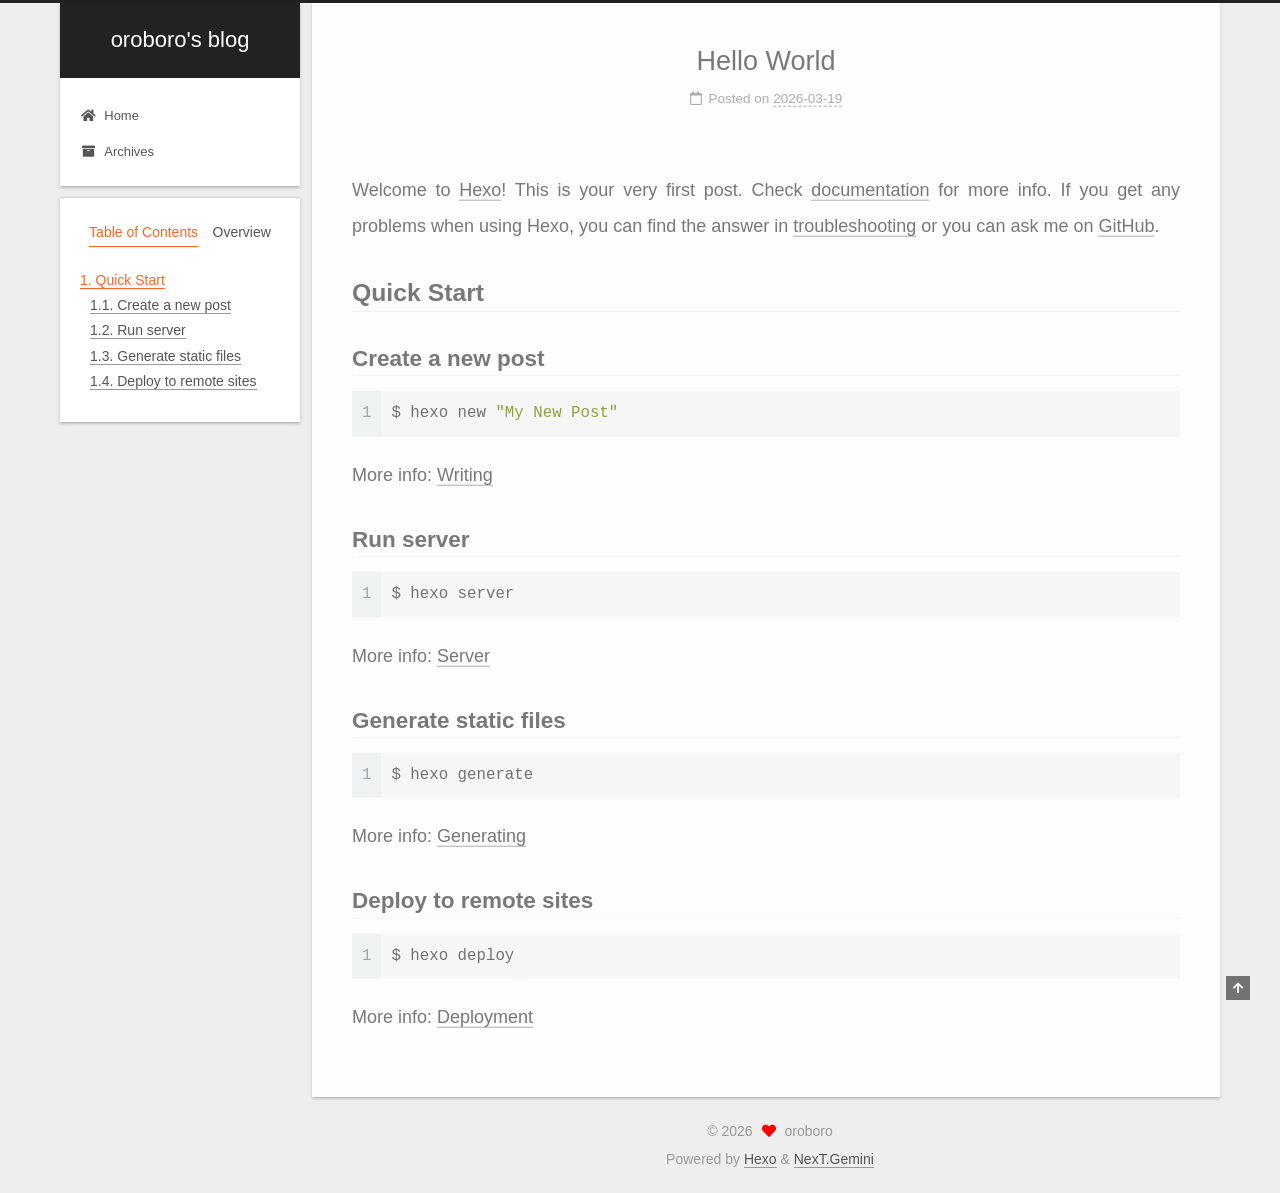
<file: 2026/03/19/hello-world/index.html>
<!DOCTYPE html>
<html lang="en">
<head>
  <meta charset="UTF-8">
<meta name="viewport" content="width=device-width, initial-scale=1, maximum-scale=2">
<meta name="theme-color" content="#222">
<meta name="generator" content="Hexo 8.1.1">
  <link rel="apple-touch-icon" sizes="180x180" href="/images/apple-touch-icon-next.png">
  <link rel="icon" type="image/png" sizes="32x32" href="/images/favicon-32x32-next.png">
  <link rel="icon" type="image/png" sizes="16x16" href="/images/favicon-16x16-next.png">
  <link rel="mask-icon" href="/images/logo.svg" color="#222">

<link rel="stylesheet" href="/css/main.css">


<link rel="stylesheet" href="/lib/font-awesome/css/all.min.css">

<script id="hexo-configurations">
    var NexT = window.NexT || {};
    var CONFIG = {"hostname":"example.com","root":"/","scheme":"Gemini","version":"7.8.0","exturl":false,"sidebar":{"position":"left","display":"post","padding":18,"offset":12,"onmobile":false},"copycode":{"enable":false,"show_result":false,"style":null},"back2top":{"enable":true,"sidebar":false,"scrollpercent":false},"bookmark":{"enable":false,"color":"#222","save":"auto"},"fancybox":false,"mediumzoom":false,"lazyload":false,"pangu":false,"comments":{"style":"tabs","active":null,"storage":true,"lazyload":false,"nav":null},"algolia":{"hits":{"per_page":10},"labels":{"input_placeholder":"Search for Posts","hits_empty":"We didn't find any results for the search: ${query}","hits_stats":"${hits} results found in ${time} ms"}},"localsearch":{"enable":false,"trigger":"auto","top_n_per_article":1,"unescape":false,"preload":false},"motion":{"enable":true,"async":false,"transition":{"post_block":"fadeIn","post_header":"slideDownIn","post_body":"slideDownIn","coll_header":"slideLeftIn","sidebar":"slideUpIn"}}};
  </script>

  <meta name="description" content="Welcome to Hexo! This is your very first post. Check documentation for more info. If you get any problems when using Hexo, you can find the answer in troubleshooting or you can ask me on GitHub. Quick">
<meta property="og:type" content="article">
<meta property="og:title" content="Hello World">
<meta property="og:url" content="http://example.com/2026/03/19/hello-world/index.html">
<meta property="og:site_name" content="oroboro&#39;s blog">
<meta property="og:description" content="Welcome to Hexo! This is your very first post. Check documentation for more info. If you get any problems when using Hexo, you can find the answer in troubleshooting or you can ask me on GitHub. Quick">
<meta property="og:locale" content="en_US">
<meta property="article:published_time" content="2026-03-19T14:36:35.056Z">
<meta property="article:modified_time" content="2026-03-19T14:36:35.056Z">
<meta property="article:author" content="oroboro">
<meta name="twitter:card" content="summary">

<link rel="canonical" href="http://example.com/2026/03/19/hello-world/">


<script id="page-configurations">
  // https://hexo.io/docs/variables.html
  CONFIG.page = {
    sidebar: "",
    isHome : false,
    isPost : true,
    lang   : 'en'
  };
</script>

  <title>Hello World | oroboro's blog</title>
  






  <noscript>
  <style>
  .use-motion .brand,
  .use-motion .menu-item,
  .sidebar-inner,
  .use-motion .post-block,
  .use-motion .pagination,
  .use-motion .comments,
  .use-motion .post-header,
  .use-motion .post-body,
  .use-motion .collection-header { opacity: initial; }

  .use-motion .site-title,
  .use-motion .site-subtitle {
    opacity: initial;
    top: initial;
  }

  .use-motion .logo-line-before i { left: initial; }
  .use-motion .logo-line-after i { right: initial; }
  </style>
</noscript>

</head>

<body itemscope itemtype="http://schema.org/WebPage">
  <div class="container use-motion">
    <div class="headband"></div>

    <header class="header" itemscope itemtype="http://schema.org/WPHeader">
      <div class="header-inner"><div class="site-brand-container">
  <div class="site-nav-toggle">
    <div class="toggle" aria-label="Toggle navigation bar">
      <span class="toggle-line toggle-line-first"></span>
      <span class="toggle-line toggle-line-middle"></span>
      <span class="toggle-line toggle-line-last"></span>
    </div>
  </div>

  <div class="site-meta">

    <a href="/" class="brand" rel="start">
      <span class="logo-line-before"><i></i></span>
      <h1 class="site-title">oroboro's blog</h1>
      <span class="logo-line-after"><i></i></span>
    </a>
  </div>

  <div class="site-nav-right">
    <div class="toggle popup-trigger">
    </div>
  </div>
</div>




<nav class="site-nav">
  <ul id="menu" class="main-menu menu">
        <li class="menu-item menu-item-home">

    <a href="/" rel="section"><i class="fa fa-home fa-fw"></i>Home</a>

  </li>
        <li class="menu-item menu-item-archives">

    <a href="/archives/" rel="section"><i class="fa fa-archive fa-fw"></i>Archives</a>

  </li>
  </ul>
</nav>




</div>
    </header>

    
  <div class="back-to-top">
    <i class="fa fa-arrow-up"></i>
    <span>0%</span>
  </div>


    <main class="main">
      <div class="main-inner">
        <div class="content-wrap">
          

          <div class="content post posts-expand">
            

    
  
  
  <article itemscope itemtype="http://schema.org/Article" class="post-block" lang="en">
    <link itemprop="mainEntityOfPage" href="http://example.com/2026/03/19/hello-world/">

    <span hidden itemprop="author" itemscope itemtype="http://schema.org/Person">
      <meta itemprop="image" content="/images/avatar.gif">
      <meta itemprop="name" content="oroboro">
      <meta itemprop="description" content="">
    </span>

    <span hidden itemprop="publisher" itemscope itemtype="http://schema.org/Organization">
      <meta itemprop="name" content="oroboro's blog">
    </span>
      <header class="post-header">
        <h1 class="post-title" itemprop="name headline">
          Hello World
        </h1>

        <div class="post-meta">
            <span class="post-meta-item">
              <span class="post-meta-item-icon">
                <i class="far fa-calendar"></i>
              </span>
              <span class="post-meta-item-text">Posted on</span>

              <time title="Created: 2026-03-19 15:36:35" itemprop="dateCreated datePublished" datetime="2026-03-19T15:36:35+01:00">2026-03-19</time>
            </span>

          

        </div>
      </header>

    
    
    
    <div class="post-body" itemprop="articleBody">

      
        <p>Welcome to <a target="_blank" rel="noopener" href="https://hexo.io/">Hexo</a>! This is your very first post. Check <a target="_blank" rel="noopener" href="https://hexo.io/docs/">documentation</a> for more info. If you get any problems when using Hexo, you can find the answer in <a target="_blank" rel="noopener" href="https://hexo.io/docs/troubleshooting.html">troubleshooting</a> or you can ask me on <a target="_blank" rel="noopener" href="https://github.com/hexojs/hexo/issues">GitHub</a>.</p>
<h2 id="Quick-Start"><a href="#Quick-Start" class="headerlink" title="Quick Start"></a>Quick Start</h2><h3 id="Create-a-new-post"><a href="#Create-a-new-post" class="headerlink" title="Create a new post"></a>Create a new post</h3><figure class="highlight bash"><table><tr><td class="gutter"><pre><span class="line">1</span><br></pre></td><td class="code"><pre><span class="line">$ hexo new <span class="string">&quot;My New Post&quot;</span></span><br></pre></td></tr></table></figure>

<p>More info: <a target="_blank" rel="noopener" href="https://hexo.io/docs/writing.html">Writing</a></p>
<h3 id="Run-server"><a href="#Run-server" class="headerlink" title="Run server"></a>Run server</h3><figure class="highlight bash"><table><tr><td class="gutter"><pre><span class="line">1</span><br></pre></td><td class="code"><pre><span class="line">$ hexo server</span><br></pre></td></tr></table></figure>

<p>More info: <a target="_blank" rel="noopener" href="https://hexo.io/docs/server.html">Server</a></p>
<h3 id="Generate-static-files"><a href="#Generate-static-files" class="headerlink" title="Generate static files"></a>Generate static files</h3><figure class="highlight bash"><table><tr><td class="gutter"><pre><span class="line">1</span><br></pre></td><td class="code"><pre><span class="line">$ hexo generate</span><br></pre></td></tr></table></figure>

<p>More info: <a target="_blank" rel="noopener" href="https://hexo.io/docs/generating.html">Generating</a></p>
<h3 id="Deploy-to-remote-sites"><a href="#Deploy-to-remote-sites" class="headerlink" title="Deploy to remote sites"></a>Deploy to remote sites</h3><figure class="highlight bash"><table><tr><td class="gutter"><pre><span class="line">1</span><br></pre></td><td class="code"><pre><span class="line">$ hexo deploy</span><br></pre></td></tr></table></figure>

<p>More info: <a target="_blank" rel="noopener" href="https://hexo.io/docs/one-command-deployment.html">Deployment</a></p>

    </div>

    
    
    

      <footer class="post-footer">

        


        
      </footer>
    
  </article>
  
  
  



          </div>
          

<script>
  window.addEventListener('tabs:register', () => {
    let { activeClass } = CONFIG.comments;
    if (CONFIG.comments.storage) {
      activeClass = localStorage.getItem('comments_active') || activeClass;
    }
    if (activeClass) {
      let activeTab = document.querySelector(`a[href="#comment-${activeClass}"]`);
      if (activeTab) {
        activeTab.click();
      }
    }
  });
  if (CONFIG.comments.storage) {
    window.addEventListener('tabs:click', event => {
      if (!event.target.matches('.tabs-comment .tab-content .tab-pane')) return;
      let commentClass = event.target.classList[1];
      localStorage.setItem('comments_active', commentClass);
    });
  }
</script>

        </div>
          
  
  <div class="toggle sidebar-toggle">
    <span class="toggle-line toggle-line-first"></span>
    <span class="toggle-line toggle-line-middle"></span>
    <span class="toggle-line toggle-line-last"></span>
  </div>

  <aside class="sidebar">
    <div class="sidebar-inner">

      <ul class="sidebar-nav motion-element">
        <li class="sidebar-nav-toc">
          Table of Contents
        </li>
        <li class="sidebar-nav-overview">
          Overview
        </li>
      </ul>

      <!--noindex-->
      <div class="post-toc-wrap sidebar-panel">
          <div class="post-toc motion-element"><ol class="nav"><li class="nav-item nav-level-2"><a class="nav-link" href="#Quick-Start"><span class="nav-number">1.</span> <span class="nav-text">Quick Start</span></a><ol class="nav-child"><li class="nav-item nav-level-3"><a class="nav-link" href="#Create-a-new-post"><span class="nav-number">1.1.</span> <span class="nav-text">Create a new post</span></a></li><li class="nav-item nav-level-3"><a class="nav-link" href="#Run-server"><span class="nav-number">1.2.</span> <span class="nav-text">Run server</span></a></li><li class="nav-item nav-level-3"><a class="nav-link" href="#Generate-static-files"><span class="nav-number">1.3.</span> <span class="nav-text">Generate static files</span></a></li><li class="nav-item nav-level-3"><a class="nav-link" href="#Deploy-to-remote-sites"><span class="nav-number">1.4.</span> <span class="nav-text">Deploy to remote sites</span></a></li></ol></li></ol></div>
      </div>
      <!--/noindex-->

      <div class="site-overview-wrap sidebar-panel">
        <div class="site-author motion-element" itemprop="author" itemscope itemtype="http://schema.org/Person">
  <p class="site-author-name" itemprop="name">oroboro</p>
  <div class="site-description" itemprop="description"></div>
</div>
<div class="site-state-wrap motion-element">
  <nav class="site-state">
      <div class="site-state-item site-state-posts">
          <a href="/archives/">
        
          <span class="site-state-item-count">1</span>
          <span class="site-state-item-name">posts</span>
        </a>
      </div>
  </nav>
</div>



      </div>

    </div>
  </aside>
  <div id="sidebar-dimmer"></div>


      </div>
    </main>

    <footer class="footer">
      <div class="footer-inner">
        

        

<div class="copyright">
  
  &copy; 
  <span itemprop="copyrightYear">2026</span>
  <span class="with-love">
    <i class="fa fa-heart"></i>
  </span>
  <span class="author" itemprop="copyrightHolder">oroboro</span>
</div>
  <div class="powered-by">Powered by <a href="https://hexo.io/" class="theme-link" rel="noopener" target="_blank">Hexo</a> & <a href="https://theme-next.org/" class="theme-link" rel="noopener" target="_blank">NexT.Gemini</a>
  </div>

        








      </div>
    </footer>
  </div>

  
  <script src="/lib/anime.min.js"></script>
  <script src="/lib/velocity/velocity.min.js"></script>
  <script src="/lib/velocity/velocity.ui.min.js"></script>

<script src="/js/utils.js"></script>

<script src="/js/motion.js"></script>


<script src="/js/schemes/pisces.js"></script>


<script src="/js/next-boot.js"></script>




  















  

  

</body>
</html>
</file>
<file: css/main.css>
:root {
  --body-bg-color: #eee;
  --content-bg-color: #fff;
  --card-bg-color: #f5f5f5;
  --text-color: #555;
  --blockquote-color: #666;
  --link-color: #555;
  --link-hover-color: #222;
  --brand-color: #fff;
  --brand-hover-color: #fff;
  --table-row-odd-bg-color: #f9f9f9;
  --table-row-hover-bg-color: #f5f5f5;
  --menu-item-bg-color: #f5f5f5;
  --btn-default-bg: #fff;
  --btn-default-color: #555;
  --btn-default-border-color: #555;
  --btn-default-hover-bg: #222;
  --btn-default-hover-color: #fff;
  --btn-default-hover-border-color: #222;
}
html {
  line-height: 1.15; /* 1 */
  -webkit-text-size-adjust: 100%; /* 2 */
}
body {
  margin: 0;
}
main {
  display: block;
}
h1 {
  font-size: 2em;
  margin: 0.67em 0;
}
hr {
  box-sizing: content-box; /* 1 */
  height: 0; /* 1 */
  overflow: visible; /* 2 */
}
pre {
  font-family: monospace, monospace; /* 1 */
  font-size: 1em; /* 2 */
}
a {
  background: transparent;
}
abbr[title] {
  border-bottom: none; /* 1 */
  text-decoration: underline; /* 2 */
  text-decoration: underline dotted; /* 2 */
}
b,
strong {
  font-weight: bolder;
}
code,
kbd,
samp {
  font-family: monospace, monospace; /* 1 */
  font-size: 1em; /* 2 */
}
small {
  font-size: 80%;
}
sub,
sup {
  font-size: 75%;
  line-height: 0;
  position: relative;
  vertical-align: baseline;
}
sub {
  bottom: -0.25em;
}
sup {
  top: -0.5em;
}
img {
  border-style: none;
}
button,
input,
optgroup,
select,
textarea {
  font-family: inherit; /* 1 */
  font-size: 100%; /* 1 */
  line-height: 1.15; /* 1 */
  margin: 0; /* 2 */
}
button,
input {
/* 1 */
  overflow: visible;
}
button,
select {
/* 1 */
  text-transform: none;
}
button,
[type='button'],
[type='reset'],
[type='submit'] {
  -webkit-appearance: button;
}
button::-moz-focus-inner,
[type='button']::-moz-focus-inner,
[type='reset']::-moz-focus-inner,
[type='submit']::-moz-focus-inner {
  border-style: none;
  padding: 0;
}
button:-moz-focusring,
[type='button']:-moz-focusring,
[type='reset']:-moz-focusring,
[type='submit']:-moz-focusring {
  outline: 1px dotted ButtonText;
}
fieldset {
  padding: 0.35em 0.75em 0.625em;
}
legend {
  box-sizing: border-box; /* 1 */
  color: inherit; /* 2 */
  display: table; /* 1 */
  max-width: 100%; /* 1 */
  padding: 0; /* 3 */
  white-space: normal; /* 1 */
}
progress {
  vertical-align: baseline;
}
textarea {
  overflow: auto;
}
[type='checkbox'],
[type='radio'] {
  box-sizing: border-box; /* 1 */
  padding: 0; /* 2 */
}
[type='number']::-webkit-inner-spin-button,
[type='number']::-webkit-outer-spin-button {
  height: auto;
}
[type='search'] {
  outline-offset: -2px; /* 2 */
  -webkit-appearance: textfield; /* 1 */
}
[type='search']::-webkit-search-decoration {
  -webkit-appearance: none;
}
::-webkit-file-upload-button {
  font: inherit; /* 2 */
  -webkit-appearance: button; /* 1 */
}
details {
  display: block;
}
summary {
  display: list-item;
}
template {
  display: none;
}
[hidden] {
  display: none;
}
::selection {
  background: #262a30;
  color: #eee;
}
html,
body {
  height: 100%;
}
body {
  background: var(--body-bg-color);
  color: var(--text-color);
  font-family: 'Lato', "PingFang SC", "Microsoft YaHei", sans-serif;
  font-size: 1em;
  line-height: 2;
}
@media (max-width: 991px) {
  body {
    padding-left: 0 !important;
    padding-right: 0 !important;
  }
}
h1,
h2,
h3,
h4,
h5,
h6 {
  font-family: 'Lato', "PingFang SC", "Microsoft YaHei", sans-serif;
  font-weight: bold;
  line-height: 1.5;
  margin: 20px 0 15px;
}
h1 {
  font-size: 1.5em;
}
h2 {
  font-size: 1.375em;
}
h3 {
  font-size: 1.25em;
}
h4 {
  font-size: 1.125em;
}
h5 {
  font-size: 1em;
}
h6 {
  font-size: 0.875em;
}
p {
  margin: 0 0 20px 0;
}
a,
span.exturl {
  border-bottom: 1px solid #999;
  color: var(--link-color);
  outline: 0;
  text-decoration: none;
  overflow-wrap: break-word;
  word-wrap: break-word;
  cursor: pointer;
}
a:hover,
span.exturl:hover {
  border-bottom-color: var(--link-hover-color);
  color: var(--link-hover-color);
}
iframe,
img,
video {
  display: block;
  margin-left: auto;
  margin-right: auto;
  max-width: 100%;
}
hr {
  background-image: repeating-linear-gradient(-45deg, #ddd, #ddd 4px, transparent 4px, transparent 8px);
  border: 0;
  height: 3px;
  margin: 40px 0;
}
blockquote {
  border-left: 4px solid #ddd;
  color: var(--blockquote-color);
  margin: 0;
  padding: 0 15px;
}
blockquote cite::before {
  content: '-';
  padding: 0 5px;
}
dt {
  font-weight: bold;
}
dd {
  margin: 0;
  padding: 0;
}
kbd {
  background-color: #f5f5f5;
  background-image: linear-gradient(#eee, #fff, #eee);
  border: 1px solid #ccc;
  border-radius: 0.2em;
  box-shadow: 0.1em 0.1em 0.2em rgba(0,0,0,0.1);
  color: #555;
  font-family: inherit;
  padding: 0.1em 0.3em;
  white-space: nowrap;
}
.table-container {
  overflow: auto;
}
table {
  border-collapse: collapse;
  border-spacing: 0;
  font-size: 0.875em;
  margin: 0 0 20px 0;
  width: 100%;
}
tbody tr:nth-of-type(odd) {
  background: var(--table-row-odd-bg-color);
}
tbody tr:hover {
  background: var(--table-row-hover-bg-color);
}
caption,
th,
td {
  font-weight: normal;
  padding: 8px;
  vertical-align: middle;
}
th,
td {
  border: 1px solid #ddd;
  border-bottom: 3px solid #ddd;
}
th {
  font-weight: 700;
  padding-bottom: 10px;
}
td {
  border-bottom-width: 1px;
}
.btn {
  background: var(--btn-default-bg);
  border: 2px solid var(--btn-default-border-color);
  border-radius: 2px;
  color: var(--btn-default-color);
  display: inline-block;
  font-size: 0.875em;
  line-height: 2;
  padding: 0 20px;
  text-decoration: none;
  transition-property: background-color;
  transition-delay: 0s;
  transition-duration: 0.2s;
  transition-timing-function: ease-in-out;
}
.btn:hover {
  background: var(--btn-default-hover-bg);
  border-color: var(--btn-default-hover-border-color);
  color: var(--btn-default-hover-color);
}
.btn + .btn {
  margin: 0 0 8px 8px;
}
.btn .fa-fw {
  text-align: left;
  width: 1.285714285714286em;
}
.toggle {
  line-height: 0;
}
.toggle .toggle-line {
  background: #fff;
  display: inline-block;
  height: 2px;
  left: 0;
  position: relative;
  top: 0;
  transition: all 0.4s;
  vertical-align: top;
  width: 100%;
}
.toggle .toggle-line:not(:first-child) {
  margin-top: 3px;
}
.toggle.toggle-arrow .toggle-line-first {
  left: 50%;
  top: 2px;
  transform: rotate(45deg);
  width: 50%;
}
.toggle.toggle-arrow .toggle-line-middle {
  left: 2px;
  width: 90%;
}
.toggle.toggle-arrow .toggle-line-last {
  left: 50%;
  top: -2px;
  transform: rotate(-45deg);
  width: 50%;
}
.toggle.toggle-close .toggle-line-first {
  transform: rotate(-45deg);
  top: 5px;
}
.toggle.toggle-close .toggle-line-middle {
  opacity: 0;
}
.toggle.toggle-close .toggle-line-last {
  transform: rotate(45deg);
  top: -5px;
}
.highlight,
pre {
  background: #f7f7f7;
  color: #4d4d4c;
  line-height: 1.6;
  margin: 0 auto 20px;
}
pre,
code {
  font-family: consolas, Menlo, monospace, "PingFang SC", "Microsoft YaHei";
}
code {
  background: #eee;
  border-radius: 3px;
  color: #555;
  padding: 2px 4px;
  overflow-wrap: break-word;
  word-wrap: break-word;
}
.highlight *::selection {
  background: #d6d6d6;
}
.highlight pre {
  border: 0;
  margin: 0;
  padding: 10px 0;
}
.highlight table {
  border: 0;
  margin: 0;
  width: auto;
}
.highlight td {
  border: 0;
  padding: 0;
}
.highlight figcaption {
  background: #eff2f3;
  color: #4d4d4c;
  display: flex;
  font-size: 0.875em;
  justify-content: space-between;
  line-height: 1.2;
  padding: 0.5em;
}
.highlight figcaption a {
  color: #4d4d4c;
}
.highlight figcaption a:hover {
  border-bottom-color: #4d4d4c;
}
.highlight .gutter {
  -moz-user-select: none;
  -ms-user-select: none;
  -webkit-user-select: none;
  user-select: none;
}
.highlight .gutter pre {
  background: #eff2f3;
  color: #869194;
  padding-left: 10px;
  padding-right: 10px;
  text-align: right;
}
.highlight .code pre {
  background: #f7f7f7;
  padding-left: 10px;
  width: 100%;
}
.gist table {
  width: auto;
}
.gist table td {
  border: 0;
}
pre {
  overflow: auto;
  padding: 10px;
}
pre code {
  background: none;
  color: #4d4d4c;
  font-size: 0.875em;
  padding: 0;
  text-shadow: none;
}
pre .deletion {
  background: #fdd;
}
pre .addition {
  background: #dfd;
}
pre .meta {
  color: #eab700;
  -moz-user-select: none;
  -ms-user-select: none;
  -webkit-user-select: none;
  user-select: none;
}
pre .comment {
  color: #8e908c;
}
pre .variable,
pre .attribute,
pre .tag,
pre .name,
pre .regexp,
pre .ruby .constant,
pre .xml .tag .title,
pre .xml .pi,
pre .xml .doctype,
pre .html .doctype,
pre .css .id,
pre .css .class,
pre .css .pseudo {
  color: #c82829;
}
pre .number,
pre .preprocessor,
pre .built_in,
pre .builtin-name,
pre .literal,
pre .params,
pre .constant,
pre .command {
  color: #f5871f;
}
pre .ruby .class .title,
pre .css .rules .attribute,
pre .string,
pre .symbol,
pre .value,
pre .inheritance,
pre .header,
pre .ruby .symbol,
pre .xml .cdata,
pre .special,
pre .formula {
  color: #718c00;
}
pre .title,
pre .css .hexcolor {
  color: #3e999f;
}
pre .function,
pre .python .decorator,
pre .python .title,
pre .ruby .function .title,
pre .ruby .title .keyword,
pre .perl .sub,
pre .javascript .title,
pre .coffeescript .title {
  color: #4271ae;
}
pre .keyword,
pre .javascript .function {
  color: #8959a8;
}
.blockquote-center {
  border-left: none;
  margin: 40px 0;
  padding: 0;
  position: relative;
  text-align: center;
}
.blockquote-center .fa {
  display: block;
  opacity: 0.6;
  position: absolute;
  width: 100%;
}
.blockquote-center .fa-quote-left {
  border-top: 1px solid #ccc;
  text-align: left;
  top: -20px;
}
.blockquote-center .fa-quote-right {
  border-bottom: 1px solid #ccc;
  text-align: right;
  bottom: -20px;
}
.blockquote-center p,
.blockquote-center div {
  text-align: center;
}
.post-body .group-picture img {
  margin: 0 auto;
  padding: 0 3px;
}
.group-picture-row {
  margin-bottom: 6px;
  overflow: hidden;
}
.group-picture-column {
  float: left;
  margin-bottom: 10px;
}
.post-body .label {
  color: #555;
  display: inline;
  padding: 0 2px;
}
.post-body .label.default {
  background: #f0f0f0;
}
.post-body .label.primary {
  background: #efe6f7;
}
.post-body .label.info {
  background: #e5f2f8;
}
.post-body .label.success {
  background: #e7f4e9;
}
.post-body .label.warning {
  background: #fcf6e1;
}
.post-body .label.danger {
  background: #fae8eb;
}
.post-body .tabs {
  margin-bottom: 20px;
}
.post-body .tabs,
.tabs-comment {
  display: block;
  padding-top: 10px;
  position: relative;
}
.post-body .tabs ul.nav-tabs,
.tabs-comment ul.nav-tabs {
  display: flex;
  flex-wrap: wrap;
  margin: 0;
  margin-bottom: -1px;
  padding: 0;
}
@media (max-width: 413px) {
  .post-body .tabs ul.nav-tabs,
  .tabs-comment ul.nav-tabs {
    display: block;
    margin-bottom: 5px;
  }
}
.post-body .tabs ul.nav-tabs li.tab,
.tabs-comment ul.nav-tabs li.tab {
  border-bottom: 1px solid #ddd;
  border-left: 1px solid transparent;
  border-right: 1px solid transparent;
  border-top: 3px solid transparent;
  flex-grow: 1;
  list-style-type: none;
  border-radius: 0 0 0 0;
}
@media (max-width: 413px) {
  .post-body .tabs ul.nav-tabs li.tab,
  .tabs-comment ul.nav-tabs li.tab {
    border-bottom: 1px solid transparent;
    border-left: 3px solid transparent;
    border-right: 1px solid transparent;
    border-top: 1px solid transparent;
  }
}
@media (max-width: 413px) {
  .post-body .tabs ul.nav-tabs li.tab,
  .tabs-comment ul.nav-tabs li.tab {
    border-radius: 0;
  }
}
.post-body .tabs ul.nav-tabs li.tab a,
.tabs-comment ul.nav-tabs li.tab a {
  border-bottom: initial;
  display: block;
  line-height: 1.8;
  outline: 0;
  padding: 0.25em 0.75em;
  text-align: center;
  transition-delay: 0s;
  transition-duration: 0.2s;
  transition-timing-function: ease-out;
}
.post-body .tabs ul.nav-tabs li.tab a i,
.tabs-comment ul.nav-tabs li.tab a i {
  width: 1.285714285714286em;
}
.post-body .tabs ul.nav-tabs li.tab.active,
.tabs-comment ul.nav-tabs li.tab.active {
  border-bottom: 1px solid transparent;
  border-left: 1px solid #ddd;
  border-right: 1px solid #ddd;
  border-top: 3px solid #fc6423;
}
@media (max-width: 413px) {
  .post-body .tabs ul.nav-tabs li.tab.active,
  .tabs-comment ul.nav-tabs li.tab.active {
    border-bottom: 1px solid #ddd;
    border-left: 3px solid #fc6423;
    border-right: 1px solid #ddd;
    border-top: 1px solid #ddd;
  }
}
.post-body .tabs ul.nav-tabs li.tab.active a,
.tabs-comment ul.nav-tabs li.tab.active a {
  color: var(--link-color);
  cursor: default;
}
.post-body .tabs .tab-content .tab-pane,
.tabs-comment .tab-content .tab-pane {
  border: 1px solid #ddd;
  border-top: 0;
  padding: 20px 20px 0 20px;
  border-radius: 0;
}
.post-body .tabs .tab-content .tab-pane:not(.active),
.tabs-comment .tab-content .tab-pane:not(.active) {
  display: none;
}
.post-body .tabs .tab-content .tab-pane.active,
.tabs-comment .tab-content .tab-pane.active {
  display: block;
}
.post-body .tabs .tab-content .tab-pane.active:nth-of-type(1),
.tabs-comment .tab-content .tab-pane.active:nth-of-type(1) {
  border-radius: 0 0 0 0;
}
@media (max-width: 413px) {
  .post-body .tabs .tab-content .tab-pane.active:nth-of-type(1),
  .tabs-comment .tab-content .tab-pane.active:nth-of-type(1) {
    border-radius: 0;
  }
}
.post-body .note {
  border-radius: 3px;
  margin-bottom: 20px;
  padding: 1em;
  position: relative;
  border: 1px solid #eee;
  border-left-width: 5px;
}
.post-body .note h2,
.post-body .note h3,
.post-body .note h4,
.post-body .note h5,
.post-body .note h6 {
  margin-top: 0;
  border-bottom: initial;
  margin-bottom: 0;
  padding-top: 0;
}
.post-body .note p:first-child,
.post-body .note ul:first-child,
.post-body .note ol:first-child,
.post-body .note table:first-child,
.post-body .note pre:first-child,
.post-body .note blockquote:first-child,
.post-body .note img:first-child {
  margin-top: 0;
}
.post-body .note p:last-child,
.post-body .note ul:last-child,
.post-body .note ol:last-child,
.post-body .note table:last-child,
.post-body .note pre:last-child,
.post-body .note blockquote:last-child,
.post-body .note img:last-child {
  margin-bottom: 0;
}
.post-body .note.default {
  border-left-color: #777;
}
.post-body .note.default h2,
.post-body .note.default h3,
.post-body .note.default h4,
.post-body .note.default h5,
.post-body .note.default h6 {
  color: #777;
}
.post-body .note.primary {
  border-left-color: #6f42c1;
}
.post-body .note.primary h2,
.post-body .note.primary h3,
.post-body .note.primary h4,
.post-body .note.primary h5,
.post-body .note.primary h6 {
  color: #6f42c1;
}
.post-body .note.info {
  border-left-color: #428bca;
}
.post-body .note.info h2,
.post-body .note.info h3,
.post-body .note.info h4,
.post-body .note.info h5,
.post-body .note.info h6 {
  color: #428bca;
}
.post-body .note.success {
  border-left-color: #5cb85c;
}
.post-body .note.success h2,
.post-body .note.success h3,
.post-body .note.success h4,
.post-body .note.success h5,
.post-body .note.success h6 {
  color: #5cb85c;
}
.post-body .note.warning {
  border-left-color: #f0ad4e;
}
.post-body .note.warning h2,
.post-body .note.warning h3,
.post-body .note.warning h4,
.post-body .note.warning h5,
.post-body .note.warning h6 {
  color: #f0ad4e;
}
.post-body .note.danger {
  border-left-color: #d9534f;
}
.post-body .note.danger h2,
.post-body .note.danger h3,
.post-body .note.danger h4,
.post-body .note.danger h5,
.post-body .note.danger h6 {
  color: #d9534f;
}
.pagination .prev,
.pagination .next,
.pagination .page-number,
.pagination .space {
  display: inline-block;
  margin: 0 10px;
  padding: 0 11px;
  position: relative;
  top: -1px;
}
@media (max-width: 767px) {
  .pagination .prev,
  .pagination .next,
  .pagination .page-number,
  .pagination .space {
    margin: 0 5px;
  }
}
.pagination {
  border-top: 1px solid #eee;
  margin: 120px 0 0;
  text-align: center;
}
.pagination .prev,
.pagination .next,
.pagination .page-number {
  border-bottom: 0;
  border-top: 1px solid #eee;
  transition-property: border-color;
  transition-delay: 0s;
  transition-duration: 0.2s;
  transition-timing-function: ease-in-out;
}
.pagination .prev:hover,
.pagination .next:hover,
.pagination .page-number:hover {
  border-top-color: #222;
}
.pagination .space {
  margin: 0;
  padding: 0;
}
.pagination .prev {
  margin-left: 0;
}
.pagination .next {
  margin-right: 0;
}
.pagination .page-number.current {
  background: #ccc;
  border-top-color: #ccc;
  color: #fff;
}
@media (max-width: 767px) {
  .pagination {
    border-top: none;
  }
  .pagination .prev,
  .pagination .next,
  .pagination .page-number {
    border-bottom: 1px solid #eee;
    border-top: 0;
    margin-bottom: 10px;
    padding: 0 10px;
  }
  .pagination .prev:hover,
  .pagination .next:hover,
  .pagination .page-number:hover {
    border-bottom-color: #222;
  }
}
.comments {
  margin-top: 60px;
  overflow: hidden;
}
.comment-button-group {
  display: flex;
  flex-wrap: wrap-reverse;
  justify-content: center;
  margin: 1em 0;
}
.comment-button-group .comment-button {
  margin: 0.1em 0.2em;
}
.comment-button-group .comment-button.active {
  background: var(--btn-default-hover-bg);
  border-color: var(--btn-default-hover-border-color);
  color: var(--btn-default-hover-color);
}
.comment-position {
  display: none;
}
.comment-position.active {
  display: block;
}
.tabs-comment {
  background: var(--content-bg-color);
  margin-top: 4em;
  padding-top: 0;
}
.tabs-comment .comments {
  border: 0;
  box-shadow: none;
  margin-top: 0;
  padding-top: 0;
}
.container {
  min-height: 100%;
  position: relative;
}
.main-inner {
  margin: 0 auto;
  width: calc(100% - 20px);
}
@media (min-width: 1200px) {
  .main-inner {
    width: 1160px;
  }
}
@media (min-width: 1600px) {
  .main-inner {
    width: 73%;
  }
}
@media (max-width: 767px) {
  .content-wrap {
    padding: 0 20px;
  }
}
.header {
  background: transparent;
}
.header-inner {
  margin: 0 auto;
  width: calc(100% - 20px);
}
@media (min-width: 1200px) {
  .header-inner {
    width: 1160px;
  }
}
@media (min-width: 1600px) {
  .header-inner {
    width: 73%;
  }
}
.site-brand-container {
  display: flex;
  flex-shrink: 0;
  padding: 0 10px;
}
.headband {
  background: #222;
  height: 3px;
}
.site-meta {
  flex-grow: 1;
  text-align: center;
}
@media (max-width: 767px) {
  .site-meta {
    text-align: center;
  }
}
.brand {
  border-bottom: none;
  color: var(--brand-color);
  display: inline-block;
  line-height: 1.375em;
  padding: 0 40px;
  position: relative;
}
.brand:hover {
  color: var(--brand-hover-color);
}
.site-title {
  font-family: 'Lato', "PingFang SC", "Microsoft YaHei", sans-serif;
  font-size: 1.375em;
  font-weight: normal;
  margin: 0;
}
.site-subtitle {
  color: #ddd;
  font-size: 0.8125em;
  margin: 10px 0;
}
.use-motion .brand {
  opacity: 0;
}
.use-motion .site-title,
.use-motion .site-subtitle,
.use-motion .custom-logo-image {
  opacity: 0;
  position: relative;
  top: -10px;
}
.site-nav-toggle,
.site-nav-right {
  display: none;
}
@media (max-width: 767px) {
  .site-nav-toggle,
  .site-nav-right {
    display: flex;
    flex-direction: column;
    justify-content: center;
  }
}
.site-nav-toggle .toggle,
.site-nav-right .toggle {
  color: var(--text-color);
  padding: 10px;
  width: 22px;
}
.site-nav-toggle .toggle .toggle-line,
.site-nav-right .toggle .toggle-line {
  background: var(--text-color);
  border-radius: 1px;
}
.site-nav {
  display: block;
}
@media (max-width: 767px) {
  .site-nav {
    clear: both;
    display: none;
  }
}
.site-nav.site-nav-on {
  display: block;
}
.menu {
  margin-top: 20px;
  padding-left: 0;
  text-align: center;
}
.menu-item {
  display: inline-block;
  list-style: none;
  margin: 0 10px;
}
@media (max-width: 767px) {
  .menu-item {
    display: block;
    margin-top: 10px;
  }
  .menu-item.menu-item-search {
    display: none;
  }
}
.menu-item a,
.menu-item span.exturl {
  border-bottom: 0;
  display: block;
  font-size: 0.8125em;
  transition-property: border-color;
  transition-delay: 0s;
  transition-duration: 0.2s;
  transition-timing-function: ease-in-out;
}
@media (hover: none) {
  .menu-item a:hover,
  .menu-item span.exturl:hover {
    border-bottom-color: transparent !important;
  }
}
.menu-item .fa,
.menu-item .fab,
.menu-item .far,
.menu-item .fas {
  margin-right: 8px;
}
.menu-item .badge {
  display: inline-block;
  font-weight: bold;
  line-height: 1;
  margin-left: 0.35em;
  margin-top: 0.35em;
  text-align: center;
  white-space: nowrap;
}
@media (max-width: 767px) {
  .menu-item .badge {
    float: right;
    margin-left: 0;
  }
}
.menu-item-active a,
.menu .menu-item a:hover,
.menu .menu-item span.exturl:hover {
  background: var(--menu-item-bg-color);
}
.use-motion .menu-item {
  opacity: 0;
}
.sidebar {
  background: #222;
  bottom: 0;
  box-shadow: inset 0 2px 6px #000;
  position: fixed;
  top: 0;
}
@media (max-width: 991px) {
  .sidebar {
    display: none;
  }
}
.sidebar-inner {
  color: #999;
  padding: 18px 10px;
  text-align: center;
}
.cc-license {
  margin-top: 10px;
  text-align: center;
}
.cc-license .cc-opacity {
  border-bottom: none;
  opacity: 0.7;
}
.cc-license .cc-opacity:hover {
  opacity: 0.9;
}
.cc-license img {
  display: inline-block;
}
.site-author-image {
  border: 1px solid #eee;
  display: block;
  margin: 0 auto;
  max-width: 120px;
  padding: 2px;
}
.site-author-name {
  color: var(--text-color);
  font-weight: 600;
  margin: 0;
  text-align: center;
}
.site-description {
  color: #999;
  font-size: 0.8125em;
  margin-top: 0;
  text-align: center;
}
.links-of-author {
  margin-top: 15px;
}
.links-of-author a,
.links-of-author span.exturl {
  border-bottom-color: #555;
  display: inline-block;
  font-size: 0.8125em;
  margin-bottom: 10px;
  margin-right: 10px;
  vertical-align: middle;
}
.links-of-author a::before,
.links-of-author span.exturl::before {
  background: #4a85ac;
  border-radius: 50%;
  content: ' ';
  display: inline-block;
  height: 4px;
  margin-right: 3px;
  vertical-align: middle;
  width: 4px;
}
.sidebar-button {
  margin-top: 15px;
}
.sidebar-button a {
  border: 1px solid #fc6423;
  border-radius: 4px;
  color: #fc6423;
  display: inline-block;
  padding: 0 15px;
}
.sidebar-button a .fa,
.sidebar-button a .fab,
.sidebar-button a .far,
.sidebar-button a .fas {
  margin-right: 5px;
}
.sidebar-button a:hover {
  background: #fc6423;
  border: 1px solid #fc6423;
  color: #fff;
}
.sidebar-button a:hover .fa,
.sidebar-button a:hover .fab,
.sidebar-button a:hover .far,
.sidebar-button a:hover .fas {
  color: #fff;
}
.links-of-blogroll {
  font-size: 0.8125em;
  margin-top: 10px;
}
.links-of-blogroll-title {
  font-size: 0.875em;
  font-weight: 600;
  margin-top: 0;
}
.links-of-blogroll-list {
  list-style: none;
  margin: 0;
  padding: 0;
}
#sidebar-dimmer {
  display: none;
}
@media (max-width: 767px) {
  #sidebar-dimmer {
    background: #000;
    display: block;
    height: 100%;
    left: 100%;
    opacity: 0;
    position: fixed;
    top: 0;
    width: 100%;
    z-index: 1100;
  }
  .sidebar-active + #sidebar-dimmer {
    opacity: 0.7;
    transform: translateX(-100%);
    transition: opacity 0.5s;
  }
}
.sidebar-nav {
  margin: 0;
  padding-bottom: 20px;
  padding-left: 0;
}
.sidebar-nav li {
  border-bottom: 1px solid transparent;
  color: var(--text-color);
  cursor: pointer;
  display: inline-block;
  font-size: 0.875em;
}
.sidebar-nav li.sidebar-nav-overview {
  margin-left: 10px;
}
.sidebar-nav li:hover {
  color: #fc6423;
}
.sidebar-nav .sidebar-nav-active {
  border-bottom-color: #fc6423;
  color: #fc6423;
}
.sidebar-nav .sidebar-nav-active:hover {
  color: #fc6423;
}
.sidebar-panel {
  display: none;
  overflow-x: hidden;
  overflow-y: auto;
}
.sidebar-panel-active {
  display: block;
}
.sidebar-toggle {
  background: #222;
  bottom: 45px;
  cursor: pointer;
  height: 14px;
  left: 30px;
  padding: 5px;
  position: fixed;
  width: 14px;
  z-index: 1300;
}
@media (max-width: 991px) {
  .sidebar-toggle {
    left: 20px;
    opacity: 0.8;
    display: none;
  }
}
.sidebar-toggle:hover .toggle-line {
  background: #fc6423;
}
.post-toc {
  font-size: 0.875em;
}
.post-toc ol {
  list-style: none;
  margin: 0;
  padding: 0 2px 5px 10px;
  text-align: left;
}
.post-toc ol > ol {
  padding-left: 0;
}
.post-toc ol a {
  transition-property: all;
  transition-delay: 0s;
  transition-duration: 0.2s;
  transition-timing-function: ease-in-out;
}
.post-toc .nav-item {
  line-height: 1.8;
  overflow: hidden;
  text-overflow: ellipsis;
  white-space: nowrap;
}
.post-toc .nav .nav-child {
  display: none;
}
.post-toc .nav .active > .nav-child {
  display: block;
}
.post-toc .nav .active-current > .nav-child {
  display: block;
}
.post-toc .nav .active-current > .nav-child > .nav-item {
  display: block;
}
.post-toc .nav .active > a {
  border-bottom-color: #fc6423;
  color: #fc6423;
}
.post-toc .nav .active-current > a {
  color: #fc6423;
}
.post-toc .nav .active-current > a:hover {
  color: #fc6423;
}
.site-state {
  display: flex;
  justify-content: center;
  line-height: 1.4;
  margin-top: 10px;
  overflow: hidden;
  text-align: center;
  white-space: nowrap;
}
.site-state-item {
  padding: 0 15px;
}
.site-state-item:not(:first-child) {
  border-left: 1px solid #eee;
}
.site-state-item a {
  border-bottom: none;
}
.site-state-item-count {
  display: block;
  font-size: 1em;
  font-weight: 600;
  text-align: center;
}
.site-state-item-name {
  color: #999;
  font-size: 0.8125em;
}
.footer {
  color: #999;
  font-size: 0.875em;
  padding: 20px 0;
}
.footer.footer-fixed {
  bottom: 0;
  left: 0;
  position: absolute;
  right: 0;
}
.footer-inner {
  box-sizing: border-box;
  margin: 0 auto;
  text-align: center;
  width: calc(100% - 20px);
}
@media (min-width: 1200px) {
  .footer-inner {
    width: 1160px;
  }
}
@media (min-width: 1600px) {
  .footer-inner {
    width: 73%;
  }
}
.languages {
  display: inline-block;
  font-size: 1.125em;
  position: relative;
}
.languages .lang-select-label span {
  margin: 0 0.5em;
}
.languages .lang-select {
  height: 100%;
  left: 0;
  opacity: 0;
  position: absolute;
  top: 0;
  width: 100%;
}
.with-love {
  color: #ff0000;
  display: inline-block;
  margin: 0 5px;
}
.powered-by,
.theme-info {
  display: inline-block;
}
@-moz-keyframes iconAnimate {
  0%, 100% {
    transform: scale(1);
  }
  10%, 30% {
    transform: scale(0.9);
  }
  20%, 40%, 60%, 80% {
    transform: scale(1.1);
  }
  50%, 70% {
    transform: scale(1.1);
  }
}
@-webkit-keyframes iconAnimate {
  0%, 100% {
    transform: scale(1);
  }
  10%, 30% {
    transform: scale(0.9);
  }
  20%, 40%, 60%, 80% {
    transform: scale(1.1);
  }
  50%, 70% {
    transform: scale(1.1);
  }
}
@-o-keyframes iconAnimate {
  0%, 100% {
    transform: scale(1);
  }
  10%, 30% {
    transform: scale(0.9);
  }
  20%, 40%, 60%, 80% {
    transform: scale(1.1);
  }
  50%, 70% {
    transform: scale(1.1);
  }
}
@keyframes iconAnimate {
  0%, 100% {
    transform: scale(1);
  }
  10%, 30% {
    transform: scale(0.9);
  }
  20%, 40%, 60%, 80% {
    transform: scale(1.1);
  }
  50%, 70% {
    transform: scale(1.1);
  }
}
.back-to-top {
  font-size: 12px;
  text-align: center;
  transition-delay: 0s;
  transition-duration: 0.2s;
  transition-timing-function: ease-in-out;
}
.back-to-top {
  background: #222;
  bottom: -100px;
  box-sizing: border-box;
  color: #fff;
  cursor: pointer;
  left: 30px;
  opacity: 0.6;
  padding: 0 6px;
  position: fixed;
  transition-property: bottom;
  z-index: 1300;
  width: 24px;
}
.back-to-top span {
  display: none;
}
.back-to-top:hover {
  color: #fc6423;
}
.back-to-top.back-to-top-on {
  bottom: 30px;
}
@media (max-width: 991px) {
  .back-to-top {
    left: 20px;
    opacity: 0.8;
  }
}
.post-body {
  font-family: 'Lato', "PingFang SC", "Microsoft YaHei", sans-serif;
  overflow-wrap: break-word;
  word-wrap: break-word;
}
@media (min-width: 1200px) {
  .post-body {
    font-size: 1.125em;
  }
}
.post-body .exturl .fa {
  font-size: 0.875em;
  margin-left: 4px;
}
.post-body .image-caption,
.post-body .figure .caption {
  color: #999;
  font-size: 0.875em;
  font-weight: bold;
  line-height: 1;
  margin: -20px auto 15px;
  text-align: center;
}
.post-sticky-flag {
  display: inline-block;
  transform: rotate(30deg);
}
.post-button {
  margin-top: 40px;
  text-align: center;
}
.use-motion .post-block,
.use-motion .pagination,
.use-motion .comments {
  opacity: 0;
}
.use-motion .post-header {
  opacity: 0;
}
.use-motion .post-body {
  opacity: 0;
}
.use-motion .collection-header {
  opacity: 0;
}
.posts-collapse {
  margin-left: 35px;
  position: relative;
}
@media (max-width: 767px) {
  .posts-collapse {
    margin-left: 0px;
    margin-right: 0px;
  }
}
.posts-collapse .collection-title {
  font-size: 1.125em;
  position: relative;
}
.posts-collapse .collection-title::before {
  background: #999;
  border: 1px solid #fff;
  border-radius: 50%;
  content: ' ';
  height: 10px;
  left: 0;
  margin-left: -6px;
  margin-top: -4px;
  position: absolute;
  top: 50%;
  width: 10px;
}
.posts-collapse .collection-year {
  font-size: 1.5em;
  font-weight: bold;
  margin: 60px 0;
  position: relative;
}
.posts-collapse .collection-year::before {
  background: #bbb;
  border-radius: 50%;
  content: ' ';
  height: 8px;
  left: 0;
  margin-left: -4px;
  margin-top: -4px;
  position: absolute;
  top: 50%;
  width: 8px;
}
.posts-collapse .collection-header {
  display: block;
  margin: 0 0 0 20px;
}
.posts-collapse .collection-header small {
  color: #bbb;
  margin-left: 5px;
}
.posts-collapse .post-header {
  border-bottom: 1px dashed #ccc;
  margin: 30px 0;
  padding-left: 15px;
  position: relative;
  transition-property: border;
  transition-delay: 0s;
  transition-duration: 0.2s;
  transition-timing-function: ease-in-out;
}
.posts-collapse .post-header::before {
  background: #bbb;
  border: 1px solid #fff;
  border-radius: 50%;
  content: ' ';
  height: 6px;
  left: 0;
  margin-left: -4px;
  position: absolute;
  top: 0.75em;
  transition-property: background;
  width: 6px;
  transition-delay: 0s;
  transition-duration: 0.2s;
  transition-timing-function: ease-in-out;
}
.posts-collapse .post-header:hover {
  border-bottom-color: #666;
}
.posts-collapse .post-header:hover::before {
  background: #222;
}
.posts-collapse .post-meta {
  display: inline;
  font-size: 0.75em;
  margin-right: 10px;
}
.posts-collapse .post-title {
  display: inline;
}
.posts-collapse .post-title a,
.posts-collapse .post-title span.exturl {
  border-bottom: none;
  color: var(--link-color);
}
.posts-collapse .post-title .fa-external-link-alt {
  font-size: 0.875em;
  margin-left: 5px;
}
.posts-collapse::before {
  background: #f5f5f5;
  content: ' ';
  height: 100%;
  left: 0;
  margin-left: -2px;
  position: absolute;
  top: 1.25em;
  width: 4px;
}
.post-eof {
  background: #ccc;
  height: 1px;
  margin: 80px auto 60px;
  text-align: center;
  width: 8%;
}
.post-block:last-of-type .post-eof {
  display: none;
}
.content {
  padding-top: 40px;
}
@media (min-width: 992px) {
  .post-body {
    text-align: justify;
  }
}
@media (max-width: 991px) {
  .post-body {
    text-align: justify;
  }
}
.post-body h1,
.post-body h2,
.post-body h3,
.post-body h4,
.post-body h5,
.post-body h6 {
  padding-top: 10px;
}
.post-body h1 .header-anchor,
.post-body h2 .header-anchor,
.post-body h3 .header-anchor,
.post-body h4 .header-anchor,
.post-body h5 .header-anchor,
.post-body h6 .header-anchor {
  border-bottom-style: none;
  color: #ccc;
  float: right;
  margin-left: 10px;
  visibility: hidden;
}
.post-body h1 .header-anchor:hover,
.post-body h2 .header-anchor:hover,
.post-body h3 .header-anchor:hover,
.post-body h4 .header-anchor:hover,
.post-body h5 .header-anchor:hover,
.post-body h6 .header-anchor:hover {
  color: inherit;
}
.post-body h1:hover .header-anchor,
.post-body h2:hover .header-anchor,
.post-body h3:hover .header-anchor,
.post-body h4:hover .header-anchor,
.post-body h5:hover .header-anchor,
.post-body h6:hover .header-anchor {
  visibility: visible;
}
.post-body iframe,
.post-body img,
.post-body video {
  margin-bottom: 20px;
}
.post-body .video-container {
  height: 0;
  margin-bottom: 20px;
  overflow: hidden;
  padding-top: 75%;
  position: relative;
  width: 100%;
}
.post-body .video-container iframe,
.post-body .video-container object,
.post-body .video-container embed {
  height: 100%;
  left: 0;
  margin: 0;
  position: absolute;
  top: 0;
  width: 100%;
}
.post-gallery {
  align-items: center;
  display: grid;
  grid-gap: 10px;
  grid-template-columns: 1fr 1fr 1fr;
  margin-bottom: 20px;
}
@media (max-width: 767px) {
  .post-gallery {
    grid-template-columns: 1fr 1fr;
  }
}
.post-gallery a {
  border: 0;
}
.post-gallery img {
  margin: 0;
}
.posts-expand .post-header {
  font-size: 1.125em;
}
.posts-expand .post-title {
  font-size: 1.5em;
  font-weight: normal;
  margin: initial;
  text-align: center;
  overflow-wrap: break-word;
  word-wrap: break-word;
}
.posts-expand .post-title-link {
  border-bottom: none;
  color: var(--link-color);
  display: inline-block;
  position: relative;
  vertical-align: top;
}
.posts-expand .post-title-link::before {
  background: var(--link-color);
  bottom: 0;
  content: '';
  height: 2px;
  left: 0;
  position: absolute;
  transform: scaleX(0);
  visibility: hidden;
  width: 100%;
  transition-delay: 0s;
  transition-duration: 0.2s;
  transition-timing-function: ease-in-out;
}
.posts-expand .post-title-link:hover::before {
  transform: scaleX(1);
  visibility: visible;
}
.posts-expand .post-title-link .fa-external-link-alt {
  font-size: 0.875em;
  margin-left: 5px;
}
.posts-expand .post-meta {
  color: #999;
  font-family: 'Lato', "PingFang SC", "Microsoft YaHei", sans-serif;
  font-size: 0.75em;
  margin: 3px 0 60px 0;
  text-align: center;
}
.posts-expand .post-meta .post-description {
  font-size: 0.875em;
  margin-top: 2px;
}
.posts-expand .post-meta time {
  border-bottom: 1px dashed #999;
  cursor: pointer;
}
.post-meta .post-meta-item + .post-meta-item::before {
  content: '|';
  margin: 0 0.5em;
}
.post-meta-divider {
  margin: 0 0.5em;
}
.post-meta-item-icon {
  margin-right: 3px;
}
@media (max-width: 991px) {
  .post-meta-item-icon {
    display: inline-block;
  }
}
@media (max-width: 991px) {
  .post-meta-item-text {
    display: none;
  }
}
.post-nav {
  border-top: 1px solid #eee;
  display: flex;
  justify-content: space-between;
  margin-top: 15px;
  padding: 10px 5px 0;
}
.post-nav-item {
  flex: 1;
}
.post-nav-item a {
  border-bottom: none;
  display: block;
  font-size: 0.875em;
  line-height: 1.6;
  position: relative;
}
.post-nav-item a:active {
  top: 2px;
}
.post-nav-item .fa {
  font-size: 0.75em;
}
.post-nav-item:first-child {
  margin-right: 15px;
}
.post-nav-item:first-child .fa {
  margin-right: 5px;
}
.post-nav-item:last-child {
  margin-left: 15px;
  text-align: right;
}
.post-nav-item:last-child .fa {
  margin-left: 5px;
}
.rtl.post-body p,
.rtl.post-body a,
.rtl.post-body h1,
.rtl.post-body h2,
.rtl.post-body h3,
.rtl.post-body h4,
.rtl.post-body h5,
.rtl.post-body h6,
.rtl.post-body li,
.rtl.post-body ul,
.rtl.post-body ol {
  direction: rtl;
  font-family: UKIJ Ekran;
}
.rtl.post-title {
  font-family: UKIJ Ekran;
}
.post-tags {
  margin-top: 40px;
  text-align: center;
}
.post-tags a {
  display: inline-block;
  font-size: 0.8125em;
}
.post-tags a:not(:last-child) {
  margin-right: 10px;
}
.post-widgets {
  border-top: 1px solid #eee;
  margin-top: 15px;
  text-align: center;
}
.wp_rating {
  height: 20px;
  line-height: 20px;
  margin-top: 10px;
  padding-top: 6px;
  text-align: center;
}
.social-like {
  display: flex;
  font-size: 0.875em;
  justify-content: center;
  text-align: center;
}
.reward-container {
  margin: 20px auto;
  padding: 10px 0;
  text-align: center;
  width: 90%;
}
.reward-container button {
  background: transparent;
  border: 1px solid #fc6423;
  border-radius: 0;
  color: #fc6423;
  cursor: pointer;
  line-height: 2;
  outline: 0;
  padding: 0 15px;
  vertical-align: text-top;
}
.reward-container button:hover {
  background: #fc6423;
  border: 1px solid transparent;
  color: #fa9366;
}
#qr {
  padding-top: 20px;
}
#qr a {
  border: 0;
}
#qr img {
  display: inline-block;
  margin: 0.8em 2em 0 2em;
  max-width: 100%;
  width: 180px;
}
#qr p {
  text-align: center;
}
.category-all-page .category-all-title {
  text-align: center;
}
.category-all-page .category-all {
  margin-top: 20px;
}
.category-all-page .category-list {
  list-style: none;
  margin: 0;
  padding: 0;
}
.category-all-page .category-list-item {
  margin: 5px 10px;
}
.category-all-page .category-list-count {
  color: #bbb;
}
.category-all-page .category-list-count::before {
  content: ' (';
  display: inline;
}
.category-all-page .category-list-count::after {
  content: ') ';
  display: inline;
}
.category-all-page .category-list-child {
  padding-left: 10px;
}
.event-list {
  padding: 0;
}
.event-list hr {
  background: #222;
  margin: 20px 0 45px 0;
}
.event-list hr::after {
  background: #222;
  color: #fff;
  content: 'NOW';
  display: inline-block;
  font-weight: bold;
  padding: 0 5px;
  text-align: right;
}
.event-list .event {
  background: #222;
  margin: 20px 0;
  min-height: 40px;
  padding: 15px 0 15px 10px;
}
.event-list .event .event-summary {
  color: #fff;
  margin: 0;
  padding-bottom: 3px;
}
.event-list .event .event-summary::before {
  animation: dot-flash 1s alternate infinite ease-in-out;
  color: #fff;
  content: '\f111';
  display: inline-block;
  font-size: 10px;
  margin-right: 25px;
  vertical-align: middle;
  font-family: 'Font Awesome 5 Free';
  font-weight: 900;
}
.event-list .event .event-relative-time {
  color: #bbb;
  display: inline-block;
  font-size: 12px;
  font-weight: normal;
  padding-left: 12px;
}
.event-list .event .event-details {
  color: #fff;
  display: block;
  line-height: 18px;
  margin-left: 56px;
  padding-bottom: 6px;
  padding-top: 3px;
  text-indent: -24px;
}
.event-list .event .event-details::before {
  color: #fff;
  display: inline-block;
  margin-right: 9px;
  text-align: center;
  text-indent: 0;
  width: 14px;
  font-family: 'Font Awesome 5 Free';
  font-weight: 900;
}
.event-list .event .event-details.event-location::before {
  content: '\f041';
}
.event-list .event .event-details.event-duration::before {
  content: '\f017';
}
.event-list .event-past {
  background: #f5f5f5;
}
.event-list .event-past .event-summary,
.event-list .event-past .event-details {
  color: #bbb;
  opacity: 0.9;
}
.event-list .event-past .event-summary::before,
.event-list .event-past .event-details::before {
  animation: none;
  color: #bbb;
}
@-moz-keyframes dot-flash {
  from {
    opacity: 1;
    transform: scale(1);
  }
  to {
    opacity: 0;
    transform: scale(0.8);
  }
}
@-webkit-keyframes dot-flash {
  from {
    opacity: 1;
    transform: scale(1);
  }
  to {
    opacity: 0;
    transform: scale(0.8);
  }
}
@-o-keyframes dot-flash {
  from {
    opacity: 1;
    transform: scale(1);
  }
  to {
    opacity: 0;
    transform: scale(0.8);
  }
}
@keyframes dot-flash {
  from {
    opacity: 1;
    transform: scale(1);
  }
  to {
    opacity: 0;
    transform: scale(0.8);
  }
}
ul.breadcrumb {
  font-size: 0.75em;
  list-style: none;
  margin: 1em 0;
  padding: 0 2em;
  text-align: center;
}
ul.breadcrumb li {
  display: inline;
}
ul.breadcrumb li + li::before {
  content: '/\00a0';
  font-weight: normal;
  padding: 0.5em;
}
ul.breadcrumb li + li:last-child {
  font-weight: bold;
}
.tag-cloud {
  text-align: center;
}
.tag-cloud a {
  display: inline-block;
  margin: 10px;
}
.tag-cloud a:hover {
  color: var(--link-hover-color) !important;
}
.header {
  margin: 0 auto;
  position: relative;
  width: calc(100% - 20px);
}
@media (min-width: 1200px) {
  .header {
    width: 1160px;
  }
}
@media (min-width: 1600px) {
  .header {
    width: 73%;
  }
}
@media (max-width: 991px) {
  .header {
    width: auto;
  }
}
.header-inner {
  background: var(--content-bg-color);
  border-radius: initial;
  box-shadow: 0 2px 2px 0 rgba(0,0,0,0.12), 0 3px 1px -2px rgba(0,0,0,0.06), 0 1px 5px 0 rgba(0,0,0,0.12);
  overflow: hidden;
  padding: 0;
  position: absolute;
  top: 0;
  width: 240px;
}
@media (min-width: 1200px) {
  .header-inner {
    width: 240px;
  }
}
@media (max-width: 991px) {
  .header-inner {
    border-radius: initial;
    position: relative;
    width: auto;
  }
}
.main-inner {
  align-items: flex-start;
  display: flex;
  justify-content: space-between;
  flex-direction: row-reverse;
}
@media (max-width: 991px) {
  .main-inner {
    width: auto;
  }
}
.content-wrap {
  background: var(--content-bg-color);
  border-radius: initial;
  box-shadow: 0 2px 2px 0 rgba(0,0,0,0.12), 0 3px 1px -2px rgba(0,0,0,0.06), 0 1px 5px 0 rgba(0,0,0,0.12);
  box-sizing: border-box;
  padding: 40px;
  width: calc(100% - 252px);
}
@media (max-width: 991px) {
  .content-wrap {
    border-radius: initial;
    padding: 20px;
    width: 100%;
  }
}
.footer-inner {
  padding-left: 260px;
}
.back-to-top {
  left: auto;
  right: 30px;
}
@media (max-width: 991px) {
  .back-to-top {
    right: 20px;
  }
}
@media (max-width: 991px) {
  .footer-inner {
    padding-left: 0;
    padding-right: 0;
    width: auto;
  }
}
.site-brand-container {
  background: #222;
}
@media (max-width: 991px) {
  .site-brand-container {
    box-shadow: 0 0 16px rgba(0,0,0,0.5);
  }
}
.site-meta {
  padding: 20px 0;
}
.brand {
  padding: 0;
}
.site-subtitle {
  margin: 10px 10px 0;
}
.custom-logo-image {
  margin-top: 20px;
}
@media (max-width: 991px) {
  .custom-logo-image {
    display: none;
  }
}
@media (min-width: 768px) and (max-width: 991px) {
  .site-nav-toggle,
  .site-nav-right {
    display: flex;
    flex-direction: column;
    justify-content: center;
  }
}
.site-nav-toggle .toggle,
.site-nav-right .toggle {
  color: #fff;
}
.site-nav-toggle .toggle .toggle-line,
.site-nav-right .toggle .toggle-line {
  background: #fff;
}
@media (min-width: 768px) and (max-width: 991px) {
  .site-nav {
    display: none;
  }
}
.menu .menu-item {
  display: block;
  margin: 0;
}
.menu .menu-item a,
.menu .menu-item span.exturl {
  padding: 5px 20px;
  position: relative;
  text-align: left;
  transition-property: background-color;
}
@media (max-width: 991px) {
  .menu .menu-item.menu-item-search {
    display: none;
  }
}
.menu .menu-item .badge {
  background: #ccc;
  border-radius: 10px;
  color: #fff;
  float: right;
  padding: 2px 5px;
  text-shadow: 1px 1px 0 rgba(0,0,0,0.1);
  vertical-align: middle;
}
.main-menu .menu-item-active a::after {
  background: #bbb;
  border-radius: 50%;
  content: ' ';
  height: 6px;
  margin-top: -3px;
  position: absolute;
  right: 15px;
  top: 50%;
  width: 6px;
}
.sub-menu {
  background: var(--content-bg-color);
  border-bottom: 1px solid #ddd;
  margin: 0;
  padding: 6px 0;
}
.sub-menu .menu-item {
  display: inline-block;
}
.sub-menu .menu-item a,
.sub-menu .menu-item span.exturl {
  background: transparent;
  margin: 5px 10px;
  padding: initial;
}
.sub-menu .menu-item a:hover,
.sub-menu .menu-item span.exturl:hover {
  background: transparent;
  color: #fc6423;
}
.sub-menu .menu-item-active a {
  border-bottom-color: #fc6423;
  color: #fc6423;
}
.sub-menu .menu-item-active a:hover {
  border-bottom-color: #fc6423;
}
.sidebar {
  background: var(--body-bg-color);
  box-shadow: none;
  margin-top: 100%;
  position: static;
  width: 240px;
}
@media (max-width: 991px) {
  .sidebar {
    display: none;
  }
}
.sidebar-toggle {
  display: none;
}
.sidebar-inner {
  background: var(--content-bg-color);
  border-radius: initial;
  box-shadow: 0 2px 2px 0 rgba(0,0,0,0.12), 0 3px 1px -2px rgba(0,0,0,0.06), 0 1px 5px 0 rgba(0,0,0,0.12), 0 -1px 0.5px 0 rgba(0,0,0,0.09);
  box-sizing: border-box;
  color: var(--text-color);
  width: 240px;
  opacity: 0;
}
.sidebar-inner.affix {
  position: fixed;
  top: 12px;
}
.sidebar-inner.affix-bottom {
  position: absolute;
}
.site-state-item {
  padding: 0 10px;
}
.sidebar-button {
  border-bottom: 1px dotted #ccc;
  border-top: 1px dotted #ccc;
  margin-top: 10px;
  text-align: center;
}
.sidebar-button a {
  border: 0;
  color: #fc6423;
  display: block;
}
.sidebar-button a:hover {
  background: none;
  border: 0;
  color: #e34603;
}
.sidebar-button a:hover .fa,
.sidebar-button a:hover .fab,
.sidebar-button a:hover .far,
.sidebar-button a:hover .fas {
  color: #e34603;
}
.links-of-author {
  display: flex;
  flex-wrap: wrap;
  margin-top: 10px;
  justify-content: center;
}
.links-of-author-item {
  margin: 5px 0 0;
  width: 50%;
}
.links-of-author-item a,
.links-of-author-item span.exturl {
  box-sizing: border-box;
  display: inline-block;
  margin-bottom: 0;
  margin-right: 0;
  max-width: 216px;
  overflow: hidden;
  padding: 0 5px;
  text-overflow: ellipsis;
  white-space: nowrap;
}
.links-of-author-item a,
.links-of-author-item span.exturl {
  border-bottom: none;
  display: block;
  text-decoration: none;
}
.links-of-author-item a::before,
.links-of-author-item span.exturl::before {
  display: none;
}
.links-of-author-item a:hover,
.links-of-author-item span.exturl:hover {
  background: var(--body-bg-color);
  border-radius: 4px;
}
.links-of-author-item .fa,
.links-of-author-item .fab,
.links-of-author-item .far,
.links-of-author-item .fas {
  margin-right: 2px;
}
.links-of-blogroll-item {
  padding: 0;
}
.content-wrap {
  background: initial;
  box-shadow: initial;
  padding: initial;
}
.post-block {
  background: var(--content-bg-color);
  border-radius: initial;
  box-shadow: 0 2px 2px 0 rgba(0,0,0,0.12), 0 3px 1px -2px rgba(0,0,0,0.06), 0 1px 5px 0 rgba(0,0,0,0.12);
  padding: 40px;
}
.post-block + .post-block {
  border-radius: initial;
  box-shadow: 0 2px 2px 0 rgba(0,0,0,0.12), 0 3px 1px -2px rgba(0,0,0,0.06), 0 1px 5px 0 rgba(0,0,0,0.12), 0 -1px 0.5px 0 rgba(0,0,0,0.09);
  margin-top: 12px;
}
.comments {
  background: var(--content-bg-color);
  border-radius: initial;
  box-shadow: 0 2px 2px 0 rgba(0,0,0,0.12), 0 3px 1px -2px rgba(0,0,0,0.06), 0 1px 5px 0 rgba(0,0,0,0.12), 0 -1px 0.5px 0 rgba(0,0,0,0.09);
  margin-top: 12px;
  padding: 40px;
}
.tabs-comment {
  margin-top: 1em;
}
.content {
  padding-top: initial;
}
.post-eof {
  display: none;
}
.pagination {
  background: var(--content-bg-color);
  border-radius: initial;
  border-top: initial;
  box-shadow: 0 2px 2px 0 rgba(0,0,0,0.12), 0 3px 1px -2px rgba(0,0,0,0.06), 0 1px 5px 0 rgba(0,0,0,0.12), 0 -1px 0.5px 0 rgba(0,0,0,0.09);
  margin: 12px 0 0;
  padding: 10px 0 10px;
}
.pagination .prev,
.pagination .next,
.pagination .page-number {
  margin-bottom: initial;
  top: initial;
}
.main {
  padding-bottom: initial;
}
.footer {
  bottom: auto;
}
.sub-menu {
  border-bottom: initial;
  box-shadow: 0 2px 2px 0 rgba(0,0,0,0.12), 0 3px 1px -2px rgba(0,0,0,0.06), 0 1px 5px 0 rgba(0,0,0,0.12);
}
.sub-menu + .content .post-block {
  box-shadow: 0 2px 2px 0 rgba(0,0,0,0.12), 0 3px 1px -2px rgba(0,0,0,0.06), 0 1px 5px 0 rgba(0,0,0,0.12), 0 -1px 0.5px 0 rgba(0,0,0,0.09);
  margin-top: 12px;
}
@media (min-width: 768px) and (max-width: 991px) {
  .sub-menu + .content .post-block {
    margin-top: 10px;
  }
}
@media (max-width: 767px) {
  .sub-menu + .content .post-block {
    margin-top: 8px;
  }
}
.post-body h1,
.post-body h2 {
  border-bottom: 1px solid #eee;
}
.post-body h3 {
  border-bottom: 1px dotted #eee;
}
@media (min-width: 768px) and (max-width: 991px) {
  .content-wrap {
    padding: 10px;
  }
  .posts-expand .post-button {
    margin-top: 20px;
  }
  .post-block {
    border-radius: initial;
    box-shadow: 0 2px 2px 0 rgba(0,0,0,0.12), 0 3px 1px -2px rgba(0,0,0,0.06), 0 1px 5px 0 rgba(0,0,0,0.12), 0 -1px 0.5px 0 rgba(0,0,0,0.09);
    padding: 20px;
  }
  .post-block + .post-block {
    margin-top: 10px;
  }
  .comments {
    margin-top: 10px;
    padding: 10px 20px;
  }
  .pagination {
    margin: 10px 0 0;
  }
}
@media (max-width: 767px) {
  .content-wrap {
    padding: 8px;
  }
  .posts-expand .post-button {
    margin: 12px 0;
  }
  .post-block {
    border-radius: initial;
    box-shadow: 0 2px 2px 0 rgba(0,0,0,0.12), 0 3px 1px -2px rgba(0,0,0,0.06), 0 1px 5px 0 rgba(0,0,0,0.12), 0 -1px 0.5px 0 rgba(0,0,0,0.09);
    min-height: auto;
    padding: 12px;
  }
  .post-block + .post-block {
    margin-top: 8px;
  }
  .comments {
    margin-top: 8px;
    padding: 10px 12px;
  }
  .pagination {
    margin: 8px 0 0;
  }
}
</file>
